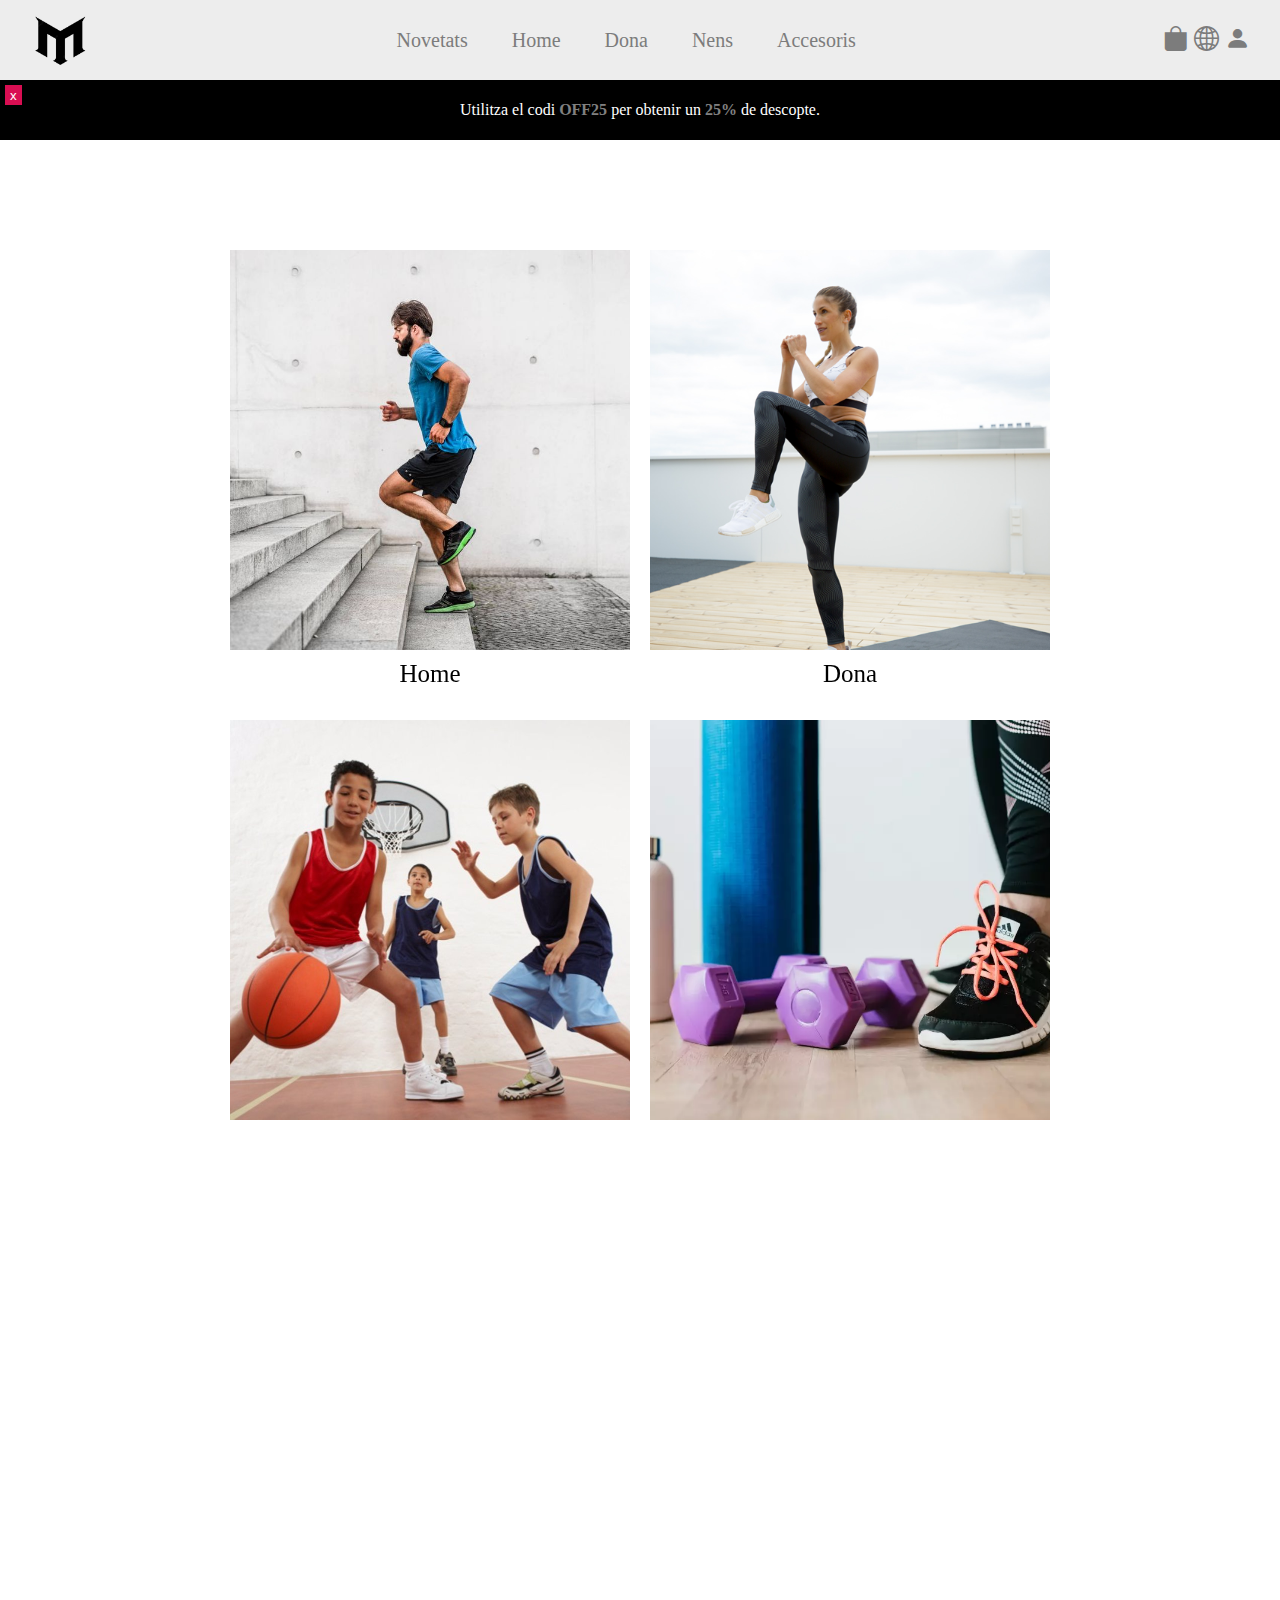
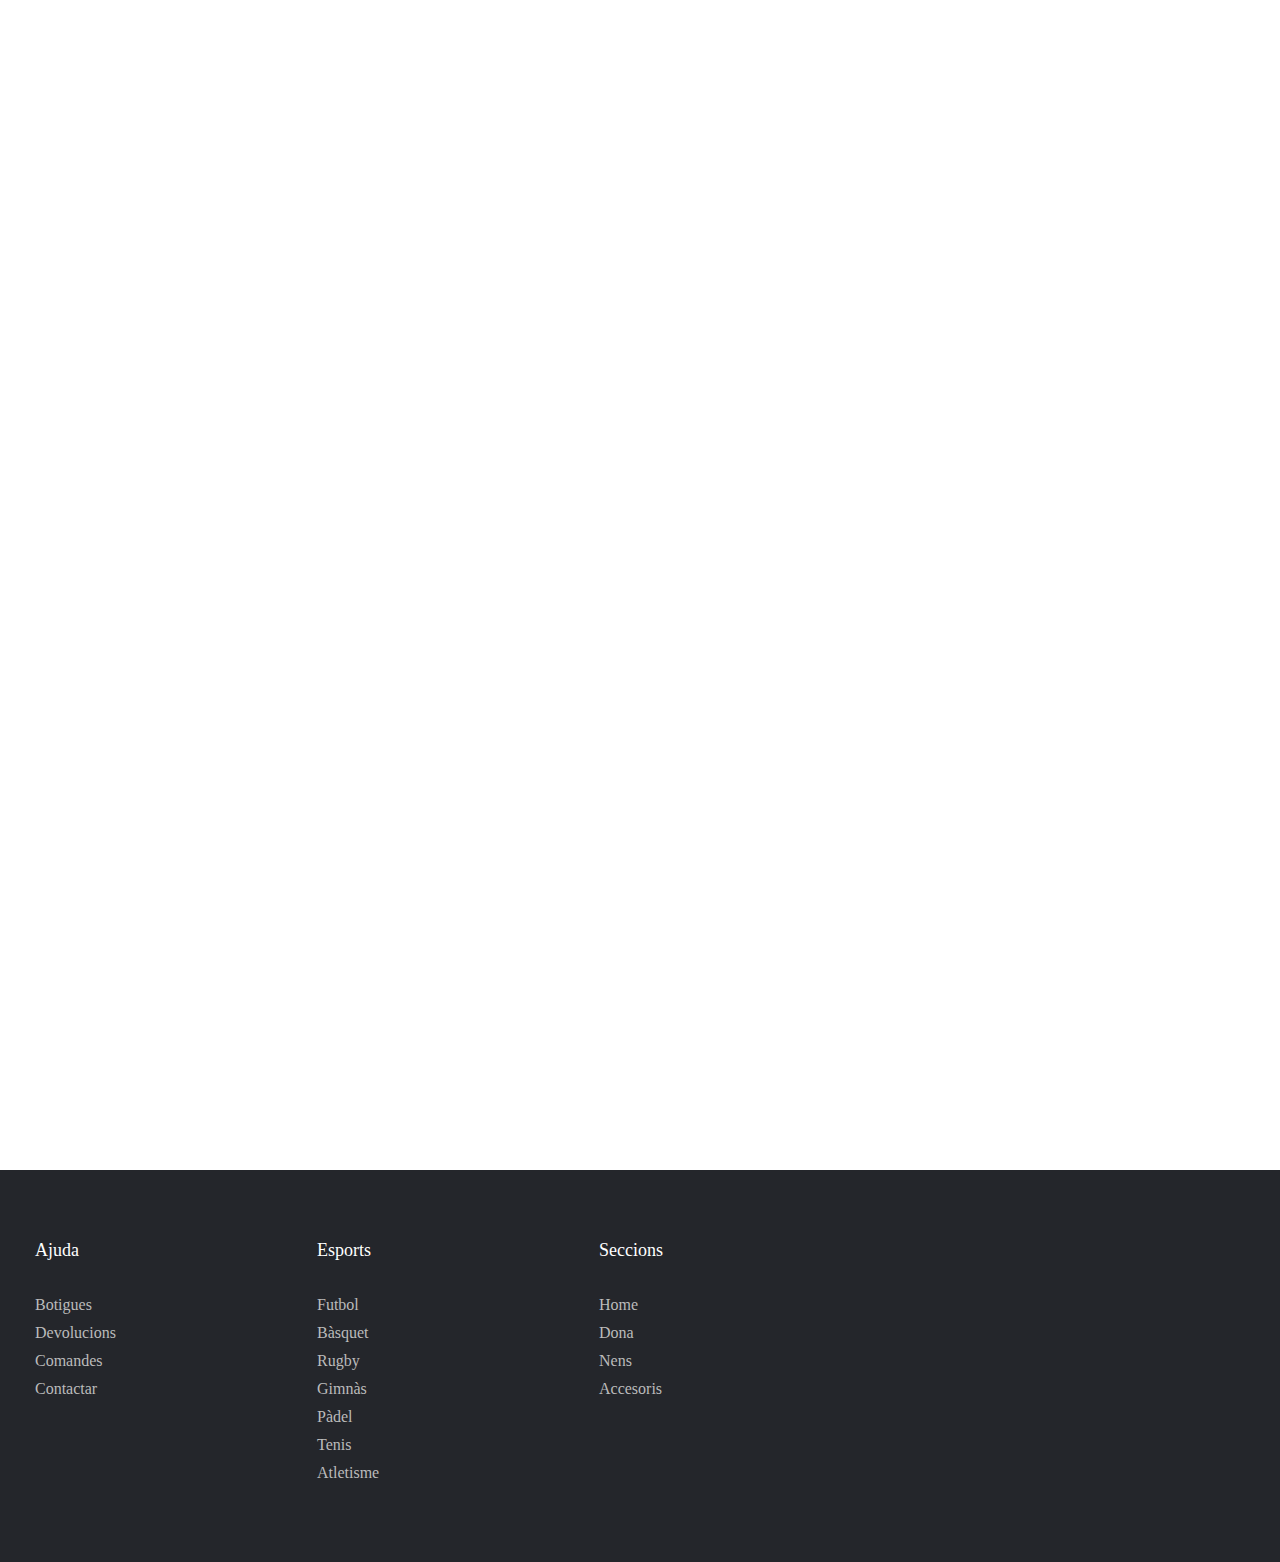
<file: index.html>
<!DOCTYPE html>
<html lang="en">
<head>
    <meta charset="UTF-8">
    <meta http-equiv="X-UA-Compatible" content="IE=edge">
    <meta name="viewport" content="width=device-width, initial-scale=1.0">
    <link rel="stylesheet" href="https://cdn.jsdelivr.net/npm/bootstrap-icons@1.9.1/font/bootstrap-icons.css">
    <link rel="stylesheet" href="styles.css">
    <script src="scrollreveal.js"></script>
    <link rel="shortcut icon" href="./img/logo.png">
    <title>Botiga</title>
</head>

<body>
    
    <section>

        <!---->
        
        <nav>
            <div class="naav">
                <div class="toggle">
                    <i class="bi bi-list"></i>
                </div>
                <div class="naav_container">
                    <a href="index.html"><img src="img/logo.png" height="60px"></a>
                </div>
                <ul class="links">
                    <li class="link"><a href="novetats.html">Novetats</a></li>
                    <li class="link"><a href="home.html">Home</a></li>
                    <li class="link"><a href="dona.html">Dona</a></li>
                    <li class="link"><a href="nens.html">Nens</a></li>
                    <li class="link"><a href="accesoris.html">Accesoris</a></li>
                </ul>
                <div class="user_cart">
                    <a href="carrito.html"><i class="bi bi-bag-fill"></i></a>
                    <a href="#"><i class="bi bi-globe2"></i></a>
                    <a href="compte.html"><i class="bi bi-person-fill"></i></a>
                </div>
            </div>
        </nav>

        <!---->

        <div class="publi">
            <button class="hide">x</button>
            <div class="publi_dins">
                <p>Utilitza el codi <b class="groc">OFF25</b> per obtenir un <b class="groc">25%</b> de descopte.</p>
            </div>
        </div>

        <!---->

        <section class="apartats_01">
            <div class="apartats_75_01">

                <div class="apartats_base">
                    <a href="home.html"><div class="apartats_base_foto">
                        <img src="./img/index/home.png" class="responsiveimagtge_01">
                    </div></a>
                    <div class="apartats_base_text">
                        <h3>Home</h3>
                    </div>
                </div>

                <div class="apartats_base">
                    <a href="dona.html"><div class="apartats_base_foto">
                        <img src="./img/index/dona.png" class="responsiveimagtge_01">
                    </div></a>
                    <div class="apartats_base_text">
                        <h3>Dona</h3>
                    </div>
                </div>

                <div class="apartats_base">
                    <a href="nens.html"><div class="apartats_base_foto">
                        <img src="./img/index/nens.png" class="responsiveimagtge_01">
                    </div></a>
                    <div class="apartats_base_text">
                        <h3>Nens</h3>
                    </div>
                </div>

                <div class="apartats_base">
                    <a href="accesoris.html"><div class="apartats_base_foto">
                        <img src="./img/index/accesoris.png" class="responsiveimagtge_01">
                    </div></a>
                    <div class="apartats_base_text">
                        <h3>Accesoris</h3>
                    </div>
                </div>

            </div>
        </section>

        <!---->

        <section class="apartats_01">
            <a href="novetats.html"><div class="apartat_novetats">
                <img src="./img/index/novetats.png" class="responsiveimagtge_01">
            </div></a>
        </section>
        <div class="centredcentre_75">
            <div class="apartats_base_75_nove">
                <div class="apartats_base_text_nove">
                    <h3>Novetats</h3>
                </div>
            </div>
        </div>
        
        <!---->

        <section class="apartats_01">
            <div class="apartats_75_01">

                <div class="apartats_objectes">
                    <a href="itemshop.html"><div class="apartats_objectes_parti_1">
                        <img src="./img/productes/card_1_dona.png">    
                    </div></a>
                    <a href="itemshop.html"><div class="apartats_objectes_parti_2">
                        <img src="./img/productes/card_1_home.png">                                                     <!--Home-->
                    </div></a>
                    <a href="itemshop.html"><div class="apartats_objectes_parti_3"></div></a>
                    <a href="itemshop.html"><div class="apartats_objectes_parti_4"></div></a>
                </div>

                <div class="apartats_objectes">
                    <a href="itemshop.html"><div class="apartats_objectes_parti_1"></div></a>
                    <a href="itemshop.html"><div class="apartats_objectes_parti_2">
                        <img src="./img/productes/card_8_dona.png"> 
                    </div></a>
                    <a href="itemshop.html"><div class="apartats_objectes_parti_3"></div></a>
                    <a href="itemshop.html"><div class="apartats_objectes_parti_4"></div></a>
                </div>

                <div class="apartats_objectes">
                    <a href="itemshop.html"><div class="apartats_objectes_parti_1"></div></a>
                    <a href="itemshop.html"><div class="apartats_objectes_parti_2">
                        <img src="./img/productes/card_3_dona.png"> 
                    </div></a>
                    <a href="itemshop.html"><div class="apartats_objectes_parti_3"></div></a>
                    <a href="itemshop.html"><div class="apartats_objectes_parti_4">
                        <img src="./img/productes/card_3_home.png">                                                     <!--Home-->
                    </div></a>
                </div>
                
                <div class="apartats_objectes">
                    <a href="itemshop.html"><div class="apartats_objectes_parti_1"></div></a>
                    <a href="itemshop.html"><div class="apartats_objectes_parti_2">
                        <img src="./img/productes/card_4_home.png">                                                     <!--Home-->
                    </div></a>
                    <a href="itemshop.html"><div class="apartats_objectes_parti_3"></div></a>
                    <a href="itemshop.html"><div class="apartats_objectes_parti_4"></div></a>
                </div>

            </div>
        </section>

        <!---->

        <footer>
            <div class="container">
                <div class="particio">      <!--FALTA centrar-ho-->
                    <div class="divisio">
                        <div class="caixafoot">
                            <h4>Ajuda</h4>
                            <ul>
                                <li><a href="error.html">Botigues</a></li>
                                <li><a href="error.html">Devolucions</a></li>
                                <li><a href="error.html">Comandes</a></li>
                                <li><a href="error.html">Contactar</a></li>
                            </ul>
                        </div>
                        <div class="caixafoot">
                            <h4>Esports</h4>
                            <ul>
                                <li><a href="error.html">Futbol</a></li>
                                <li><a href="error.html">Bàsquet</a></li>
                                <li><a href="error.html">Rugby</a></li>
                                <li><a href="error.html">Gimnàs</a></li>
                                <li><a href="error.html">Pàdel</a></li>
                                <li><a href="error.html">Tenis</a></li>
                                <li><a href="error.html">Atletisme</a></li>
                            </ul>
                        </div>
                        <div class="caixafoot">
                            <h4>Seccions</h4>
                            <ul>
                                <li><a href="home.html">Home</a></li>
                                <li><a href="dona.html">Dona</a></li>
                                <li><a href="nens.html">Nens</a></li>
                                <li><a href="accesoris.html">Accesoris</a></li>
                            </ul>
                        </div>
                    </div>
                </div>
            </div>
       </footer>

    </section>

    <script src="main.js"></script>                              <!-- Java -->
    <script src="sreveal.js"></script>                          <!-- Scroll -->

</body>

</html>
</file>
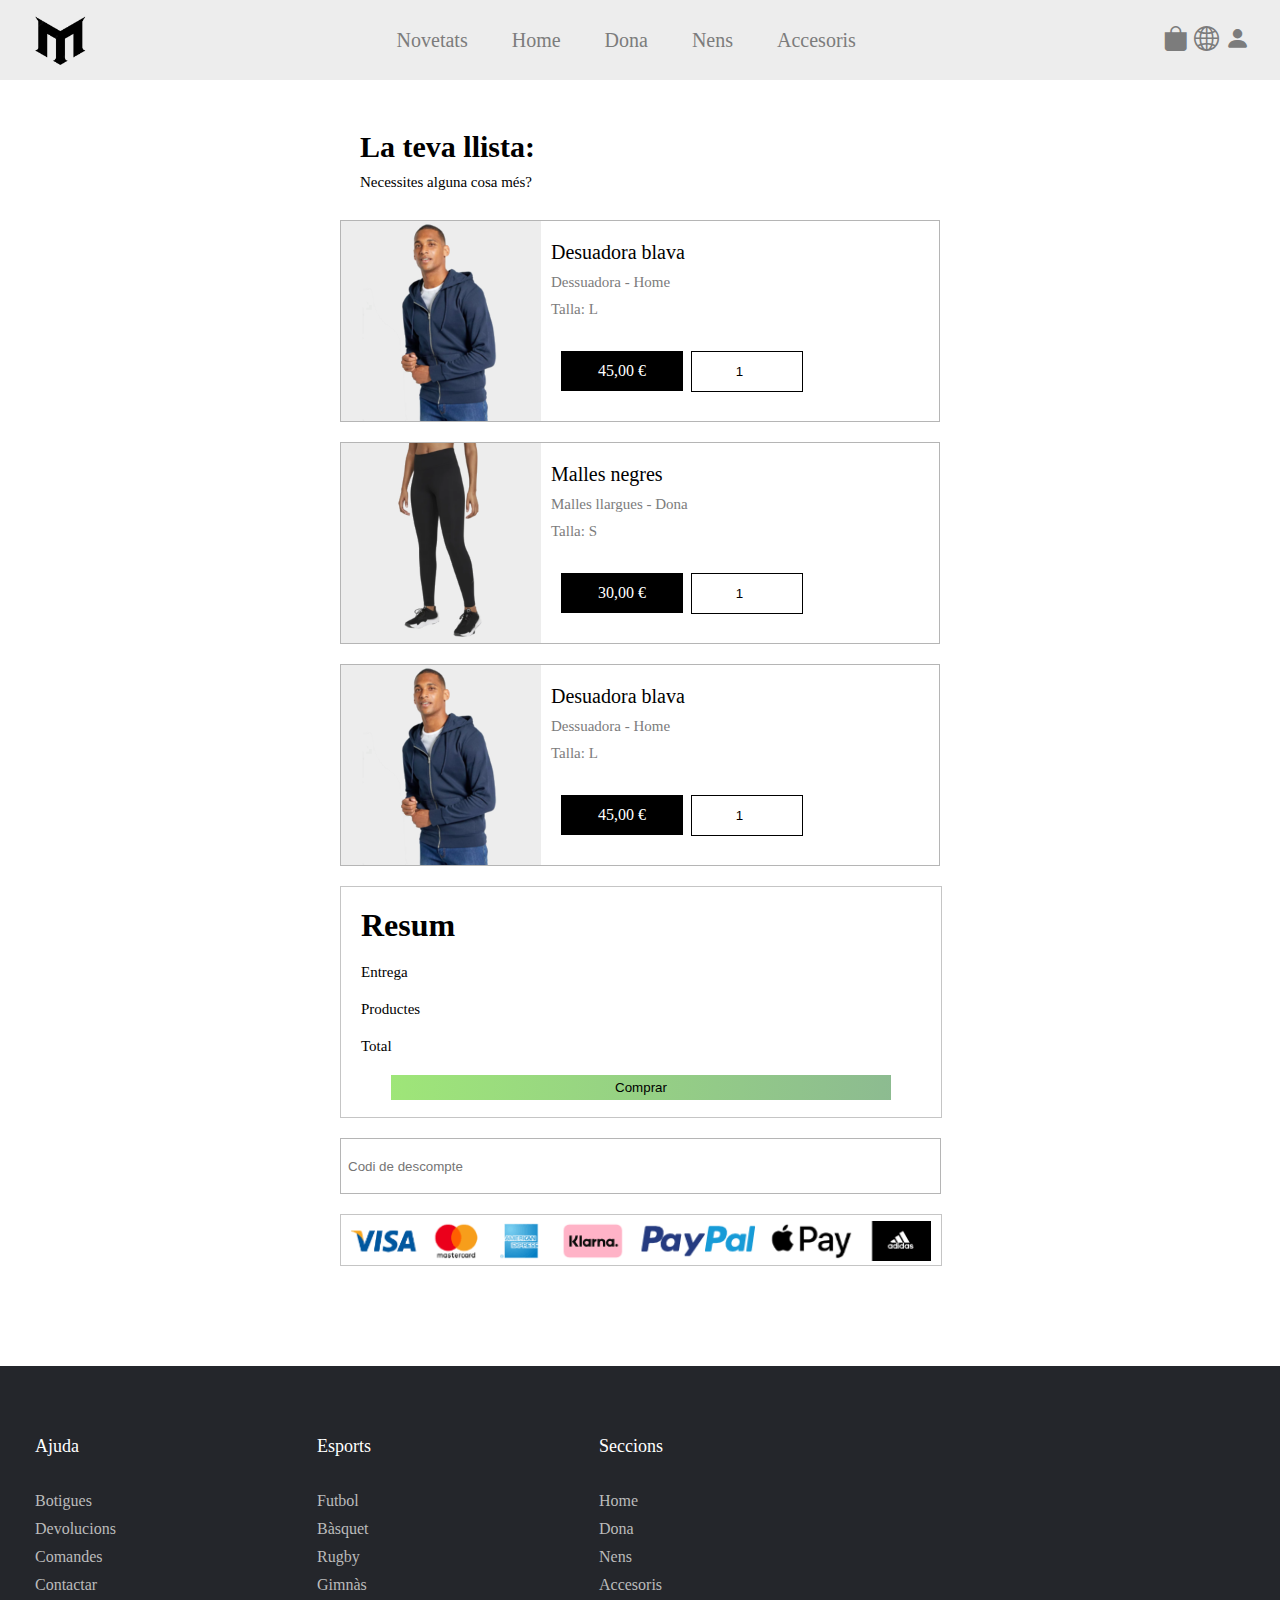
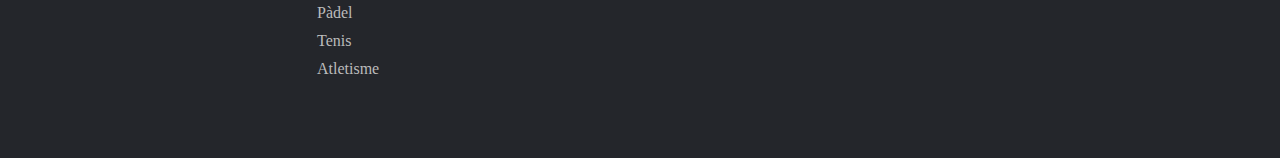
<file: carrito.html>
<!DOCTYPE html>
<html lang="en">
<head>
    <meta charset="UTF-8">
    <meta http-equiv="X-UA-Compatible" content="IE=edge">
    <meta name="viewport" content="width=device-width, initial-scale=1.0">
    <link rel="stylesheet" href="https://cdn.jsdelivr.net/npm/bootstrap-icons@1.9.1/font/bootstrap-icons.css">
    <link rel="stylesheet" href="styles.css">
    <link rel="shortcut icon" href="./img/logo.png">
    <title>Botiga</title>
</head>


<body>

    <nav>
        <div class="naav">
            <div class="toggle">
                <i class="bi bi-list"></i>
            </div>
            <div class="naav_container">
                <a href="index.html"><img src="img/logo.png" height="60px"></a>
            </div>
            <ul class="links">
                <li class="link"><a href="novetats.html">Novetats</a></li>
                <li class="link"><a href="home.html">Home</a></li>
                <li class="link"><a href="dona.html">Dona</a></li>
                <li class="link"><a href="nens.html">Nens</a></li>
                <li class="link"><a href="accesoris.html">Accesoris</a></li>
            </ul>
            <div class="user_cart">
                <a href="carrito.html"><i class="bi bi-bag-fill"></i></a>
                <a href="#"><i class="bi bi-globe2"></i></a>
                <a href="compte.html"><i class="bi bi-person-fill"></i></a>
            </div>
        </div>
    </nav>
    


    <section class="elements">
        <div class="elements_dins">

            <div class="partiel1">
                <div class="infocarrito">
                    <h1>La teva llista:</h1>
                    <p>Necessites alguna cosa més?</p>
                </div>
                <div class="productescar">
                    <div class="productecarrito_cuadre">
                        <div class="productecarrito_200x200">
                            <img src="img/productes/card_2_home.png" class="productecarrito_img">
                        </div>
                        <div class="productecarrito_350x200">
                            <h5>Desuadora blava</h5>
                            <p>Dessuadora - Home</p>
                            <p>Talla: L</p>
                            <div class="productecarrito_preuarticle">45,00 €</div>
                            <input type="number" class="productecarrito_quantitat" min="1" value="1">               <!--min=0 / value=1 (Limita a 1)-->
                        </div>
                    </div>

                    <div class="productecarrito_cuadre">
                        <div class="productecarrito_200x200">
                            <img src="img/productes/card_5_dona.png" class="productecarrito_img">
                        </div>
                        <div class="productecarrito_350x200">
                            <h5>Malles negres</h5>
                            <p>Malles llargues - Dona</p>
                            <p>Talla: S</p>
                            <div class="productecarrito_preuarticle">30,00 €</div>
                            <input type="number" class="productecarrito_quantitat" min="1" value="1">
                        </div>
                    </div>

                    <div class="productecarrito_cuadre">
                        <div class="productecarrito_200x200">
                            <img src="./img/productes/card_2_home.png" class="productecarrito_img">
                        </div>
                        <div class="productecarrito_350x200">
                            <h5>Desuadora blava</h5>
                            <p>Dessuadora - Home</p>
                            <p>Talla: L</p>
                            <div class="productecarrito_preuarticle">45,00 €</div>
                            <input type="number" class="productecarrito_quantitat" min="1" value="1">
                        </div>
                    </div>
                </div>
            </div>

            <div class="partiel2">
                <div class="partiel2_cuadre">
                    <h1>Resum</h1>
                    <h3>Entrega</h3>
                    <h3>Productes</h3>
                    <h3>Total</h3>
                    <div class="descompte_base">
                        <button>Comprar</button>
                    </div>
                </div>
                <input type="text" placeholder="Codi de descompte" class="codigdescompte">
                <div class="partiel2_cuadre2">
                    <img src="./img/formespagaments.png" width="380px" class="formespagamentss">
                </div>
            </div>

        </div>
    </section>

    <!---->

    <footer>
        <div class="container">
            <div class="particio">
                <div class="divisio">
                    <div class="caixafoot">
                        <h4>Ajuda</h4>
                        <ul>
                            <li><a href="error.html">Botigues</a></li>
                            <li><a href="error.html">Devolucions</a></li>
                            <li><a href="error.html">Comandes</a></li>
                            <li><a href="error.html">Contactar</a></li>
                        </ul>
                    </div>
                    <div class="caixafoot">
                        <h4>Esports</h4>
                        <ul>
                            <li><a href="error.html">Futbol</a></li>
                            <li><a href="error.html">Bàsquet</a></li>
                            <li><a href="error.html">Rugby</a></li>
                            <li><a href="error.html">Gimnàs</a></li>
                            <li><a href="error.html">Pàdel</a></li>
                            <li><a href="error.html">Tenis</a></li>
                            <li><a href="error.html">Atletisme</a></li>
                        </ul>
                    </div>
                    <div class="caixafoot">
                        <h4>Seccions</h4>
                        <ul>
                            <li><a href="home.html">Home</a></li>
                            <li><a href="dona.html">Dona</a></li>
                            <li><a href="nens.html">Nens</a></li>
                            <li><a href="accesoris.html">Accesoris</a></li>
                        </ul>
                    </div>
                </div>
            </div>
        </div>
   </footer>

</body>

</html>
</file>
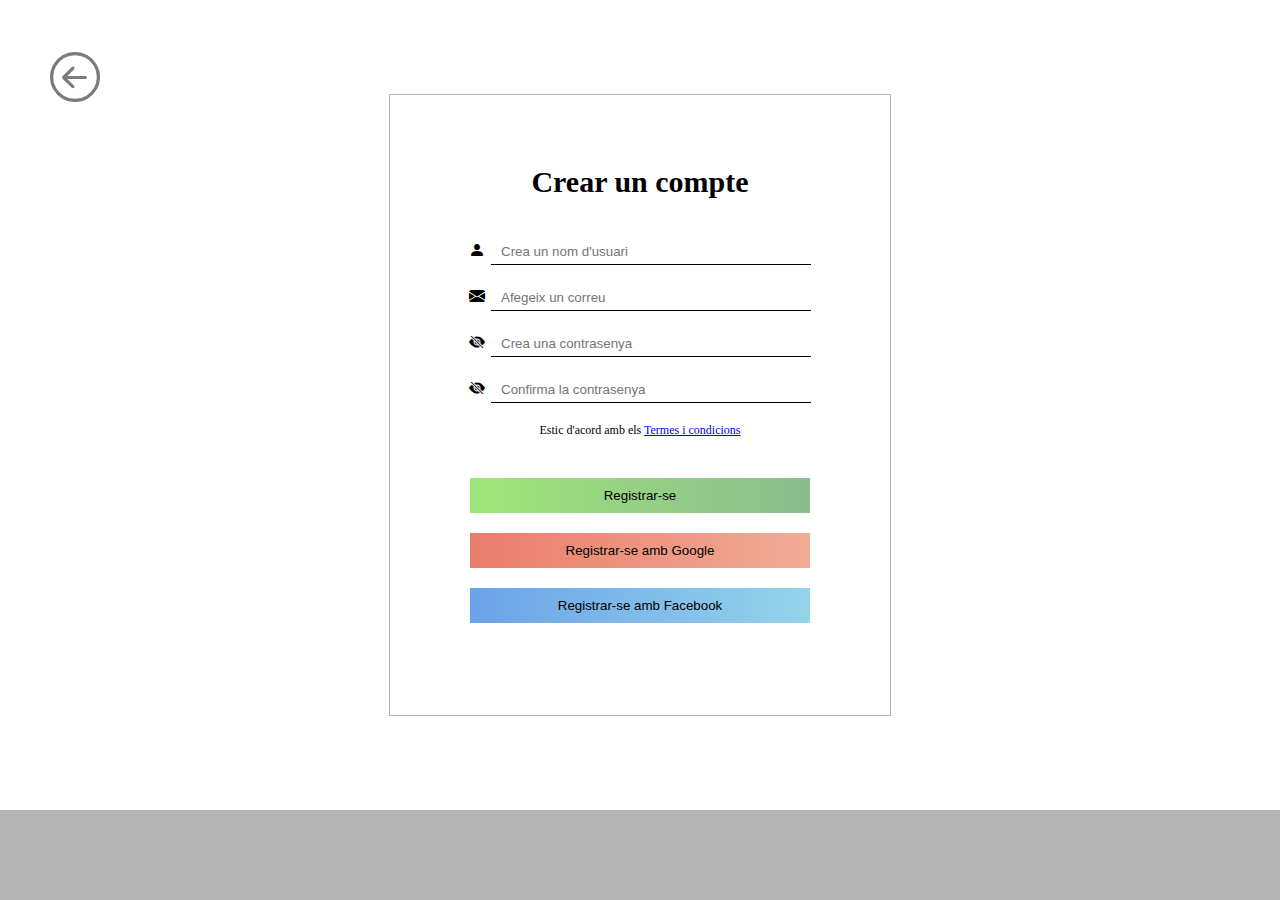
<file: compte.html>
<!DOCTYPE html>
<html lang="en">

<head>
    <meta charset="UTF-8">
    <meta http-equiv="X-UA-Compatible" content="IE=edge">
    <meta name="viewport" content="width=device-width, initial-scale=1.0">
    <link rel="stylesheet" href="https://cdn.jsdelivr.net/npm/bootstrap-icons@1.9.1/font/bootstrap-icons.css">
    <link rel="stylesheet" href="styles.css">
    <link rel="shortcut icon" href="./img/logo.png">
    <title>Botiga</title>
</head>


<body>
    <a href="index.html"><i class="bi bi-arrow-left-circle"></i></a>
    <div class="compte_body">
        <div class="compte_capsula">
            <form class="compte_emplenar">
                <h1>Crear un compte</h1>
                <div><i class="bi bi-person-fill"></i><input type="text" class="emplenar" placeholder="Crea un nom d'usuari" required/></div>
                <div><i class="bi bi-envelope-fill"></i></i><input type="email" class="emplenar" placeholder="Afegeix un correu" required/></div>
                <div><i class="bi bi-eye-slash-fill"></i><input type="password" class="emplenar" placeholder="Crea una contrasenya" required/></div>
                <div><i class="bi bi-eye-slash-fill"></i><input type="password" class="emplenar" placeholder="Confirma la contrasenya" required/></div>
                <p>Estic d'acord amb els <a href="#">Termes i condicions</a></p>
                <input type="submit" class="registrarse" value="Registrar-se"/>
                <input type="button" class="registrarse_google" value="Registrar-se amb Google"/>
                <input type="button" class="registrarse_facebook" value="Registrar-se amb Facebook"/>
            </form>
        </div>
    </div>
    <div class="footer_compte"></div>
</body>

</html>
</file>
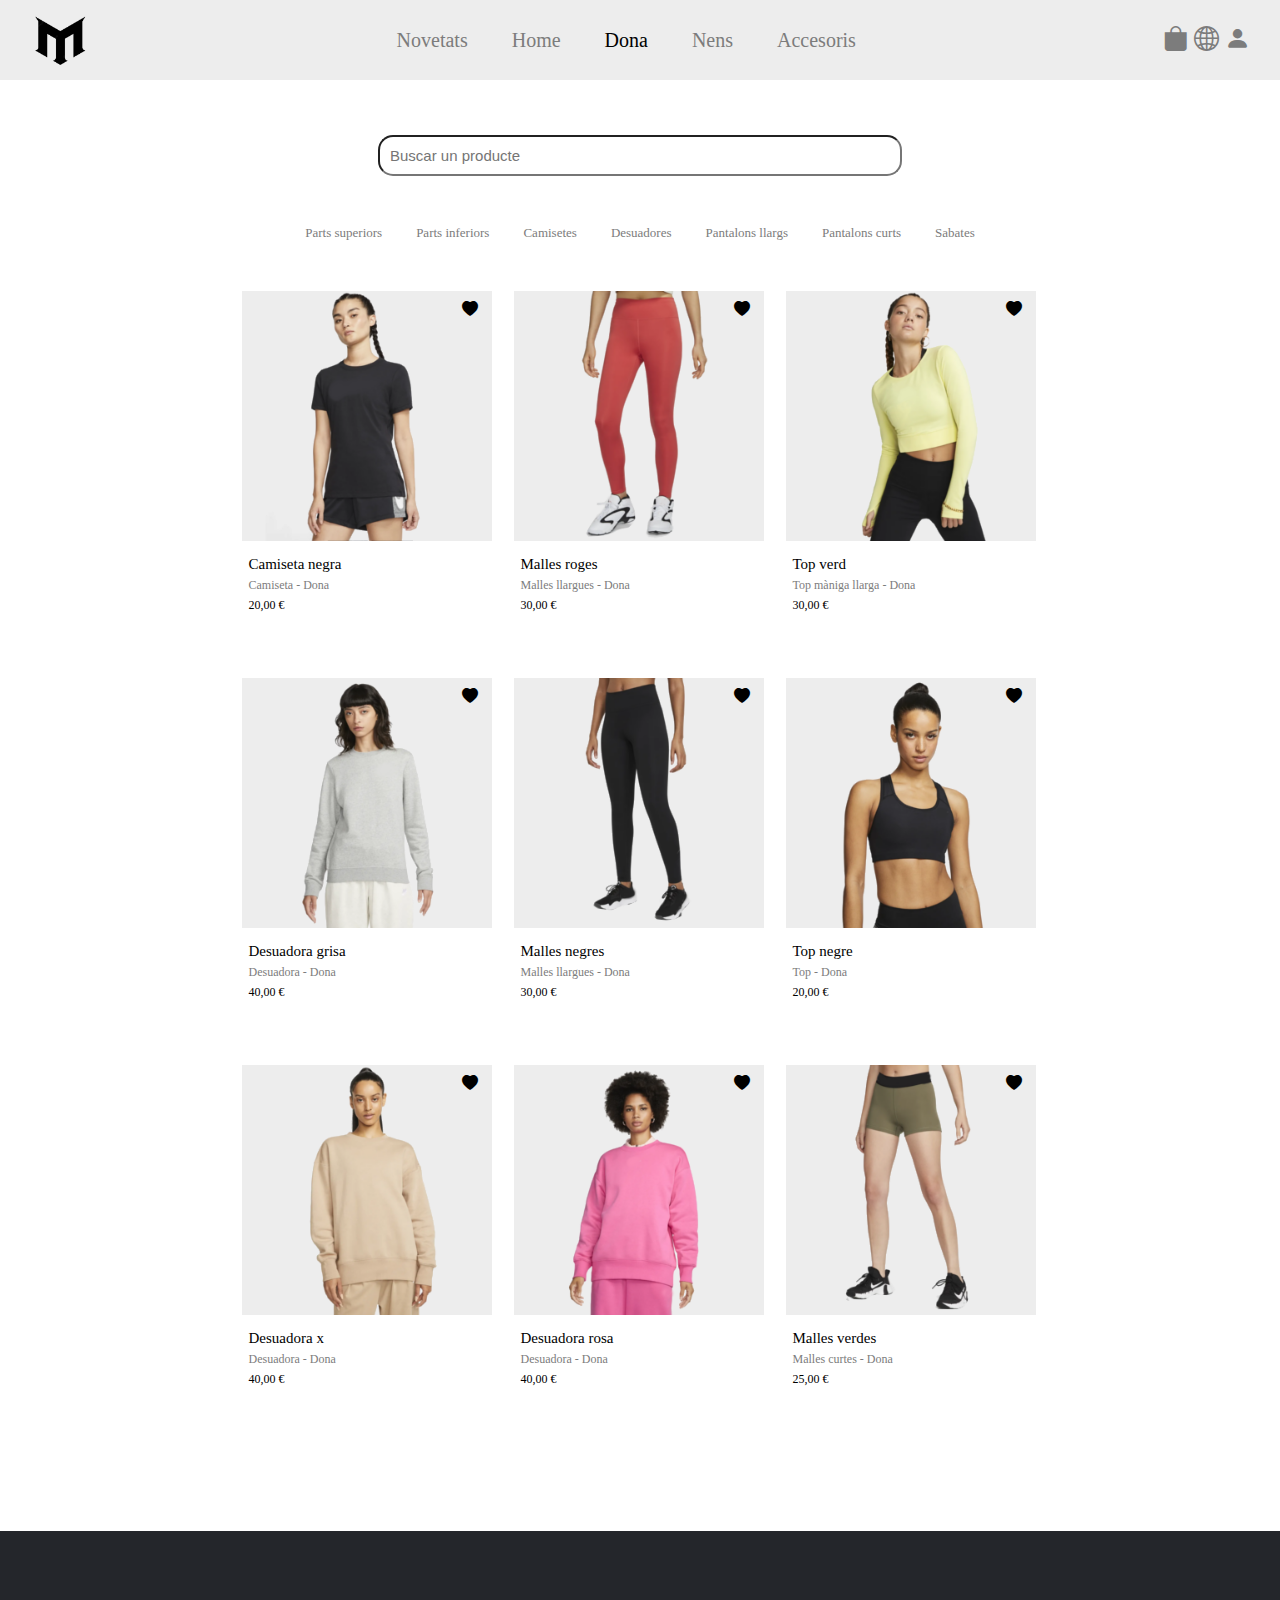
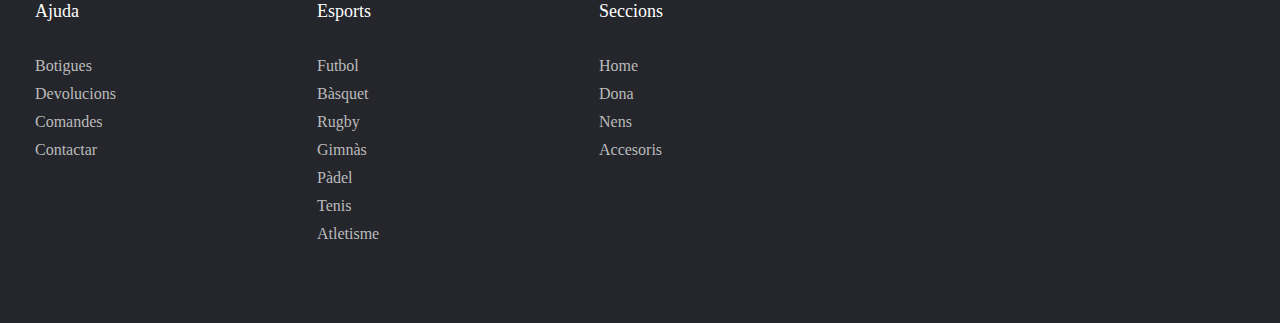
<file: dona.html>
<!DOCTYPE html>
<html lang="en">
<head>
    <meta charset="UTF-8">
    <meta http-equiv="X-UA-Compatible" content="IE=edge">
    <meta name="viewport" content="width=device-width, initial-scale=1.0">
    <link rel="stylesheet" href="https://cdn.jsdelivr.net/npm/bootstrap-icons@1.9.1/font/bootstrap-icons.css">
    <link rel="stylesheet" href="styles.css">
    <link rel="shortcut icon" href="./img/logo.png">
    <title>Botiga</title>
</head>


<body>
    <section>

          <nav>
              <div class="naav">
                 <div class="toggle">
                     <i class="bi bi-list"></i>
                </div>
                 <div class="naav_container">
                     <a href="index.html"><img src="img/logo.png" height="60px"></a>
                 </div>
                 <ul class="links">
                     <li class="link"><a href="novetats.html">Novetats</a></li>
                     <li class="link"><a href="home.html">Home</a></li>
                     <li class="link"><a class="nav_active" href="dona.html">Dona</a></li>
                     <li class="link"><a href="nens.html">Nens</a></li>
                     <li class="link"><a href="accesoris.html">Accesoris</a></li>
                 </ul>
                  <div class="user_cart">
                    <a href="carrito.html"><i class="bi bi-bag-fill"></i></a>
                     <a href="#"><i class="bi bi-globe2"></i></a>
                     <a href="compte.html"><i class="bi bi-person-fill"></i></a>
                </div>
            </div>
        </nav>

        <!---->

        <section class="botiga_informacio">
            <input type="text" class="buscador_botiga" placeholder="Buscar un producte"/>
        </section>

        <!---->

        <section class="bdajust">
            <section class="botiga_xyz">

                <section class="botiga_buscador">
                    <ul class="linkcs">
                        <li class="linkc"><a href="#">Parts superiors</a></li>
                        <li class="linkc"><a href="#">Parts inferiors</a></li>
                        <li class="linkc"><a href="#">Camisetes</a></li>
                        <li class="linkc"><a href="#">Desuadores</a></li>
                        <li class="linkc"><a href="#">Pantalons llargs</a></li>
                        <li class="linkc"><a href="#">Pantalons curts</a></li>
                        <li class="linkc"><a href="#">Sabates</a></li>
                    </ul>
                </section>

                <section class="botiga_objc">
                    <div class="cards_botiga2">

                        <div class="card_tenda2">
                            <div class="Heading">
                                <i class="bi bi-heart-fill"></i>
                            </div>
                            <div class="card2_gris300x300"><a href="itemshop.html" class="text_shop_notlink">
                                <img src="./img/productes/card_1_dona.png" class="card2_tenda_shop">
                            </div>
                            <div class="card2_text300x100">
                                <h5>Camiseta negra</h5>
                                <p class="card2_classificacio">Camiseta - Dona</p1>
                                <p class="card2_preu">20,00 €</p2>
                            </div>
                        </div></a>

                        <div class="card_tenda2">
                            <div class="Heading">
                                <i class="bi bi-heart-fill"></i>
                            </div>
                            <div class="card2_gris300x300"><a href="itemshop.html" class="text_shop_notlink">
                                <img src="./img/productes/card_2_dona.png" class="card2_tenda_shop">
                            </div>
                            <div class="card2_text300x100">
                                <h5>Malles roges</h5>
                                <p class="card2_classificacio">Malles llargues - Dona</p1>
                                <p class="card2_preu">30,00 €</p2>
                            </div>
                        </div></a>

                        <div class="card_tenda2">
                            <div class="Heading">
                                <i class="bi bi-heart-fill"></i>
                            </div>
                            <div class="card2_gris300x300"><a href="itemshop.html" class="text_shop_notlink">
                                <img src="./img/productes/card_3_dona.png" class="card2_tenda_shop">
                            </div>
                            <div class="card2_text300x100">
                                <h5>Top verd</h5>
                                <p class="card2_classificacio">Top màniga llarga - Dona</p1>
                                <p class="card2_preu">30,00 €</p2>
                            </div>
                        </div></a>

                        <div class="card_tenda2">
                            <div class="Heading">
                                <i class="bi bi-heart-fill"></i>
                            </div>
                            <div class="card2_gris300x300"><a href="itemshop.html" class="text_shop_notlink">
                                <img src="./img/productes/card_4_dona.png" class="card2_tenda_shop">
                            </div>
                            <div class="card2_text300x100">
                                <h5>Desuadora grisa</h5>
                                <p class="card2_classificacio">Desuadora - Dona</p1>
                                <p class="card2_preu">40,00 €</p2>
                            </div>
                        </div></a>

                        <div class="card_tenda2">
                            <div class="Heading">
                                <i class="bi bi-heart-fill"></i>
                            </div>
                            <div class="card2_gris300x300"><a href="itemshop.html" class="text_shop_notlink">
                                <img src="./img/productes/card_5_dona.png" class="card2_tenda_shop">
                            </div>
                            <div class="card2_text300x100">
                                <h5>Malles negres</h5>
                                <p class="card2_classificacio">Malles llargues - Dona</p1>
                                <p class="card2_preu">30,00 €</p2>
                            </div>
                        </div></a>

                        <div class="card_tenda2">
                            <div class="heading">
                                <i class="bi bi-heart-fill"></i>
                            </div>
                            <div class="card2_gris300x300"><a href="itemshop.html" class="text_shop_notlink">
                                <img src="./img/productes/card_6_dona.png" class="card2_tenda_shop">
                            </div>
                            <div class="card2_text300x100">
                                <h5>Top negre</h5>
                                <p class="card2_classificacio">Top - Dona</p1>
                                <p class="card2_preu">20,00 €</p2>
                            </div>
                        </div></a>

                        <div class="card_tenda2">
                            <div class="heading">
                                <i class="bi bi-heart-fill"></i>
                            </div>
                            <div class="card2_gris300x300"><a href="itemshop.html" class="text_shop_notlink">
                                <img src="./img/productes/card_7_dona.png" class="card2_tenda_shop">
                            </div>
                            <div class="card2_text300x100">
                                <h5>Desuadora x</h5>
                                <p class="card2_classificacio">Desuadora - Dona</p1>
                                <p class="card2_preu">40,00 €</p2>
                            </div>
                        </div></a>

                        <div class="card_tenda2">
                            <div class="heading">
                                <i class="bi bi-heart-fill"></i>
                            </div>
                            <div class="card2_gris300x300"><a href="itemshop.html" class="text_shop_notlink">
                                <img src="./img/productes/card_8_dona.png" class="card2_tenda_shop">
                            </div>
                            <div class="card2_text300x100">
                                <h5>Desuadora rosa</h5>
                                <p class="card2_classificacio">Desuadora - Dona</p1>
                                <p class="card2_preu">40,00 €</p2>
                            </div>
                        </div></a>

                        <div class="card_tenda2">
                            <div class="heading">
                                <i class="bi bi-heart-fill"></i>
                            </div>
                            <div class="card2_gris300x300"><a href="itemshop.html" class="text_shop_notlink">
                                <img src="./img/productes/card_9_dona.png" class="card2_tenda_shop">
                            </div>
                            <div class="card2_text300x100">
                                <h5>Malles verdes</h5>
                                <p class="card2_classificacio">Malles curtes - Dona</p1>
                                <p class="card2_preu">25,00 €</p2>
                            </div>
                        </div></a>

                    </div>
                </section>

            </section>
        </section>
        <!---->

        <footer>
            <div class="container">
                <div class="particio">
                    <div class="divisio">
                        <div class="caixafoot">
                            <h4>Ajuda</h4>
                            <ul>
                                <li><a href="error.html">Botigues</a></li>
                                <li><a href="error.html">Devolucions</a></li>
                                <li><a href="error.html">Comandes</a></li>
                                <li><a href="error.html">Contactar</a></li>
                            </ul>
                        </div>
                        <div class="caixafoot">
                            <h4>Esports</h4>
                            <ul>
                                <li><a href="error.html">Futbol</a></li>
                                <li><a href="error.html">Bàsquet</a></li>
                                <li><a href="error.html">Rugby</a></li>
                                <li><a href="error.html">Gimnàs</a></li>
                                <li><a href="error.html">Pàdel</a></li>
                                <li><a href="error.html">Tenis</a></li>
                                <li><a href="error.html">Atletisme</a></li>
                            </ul>
                        </div>
                        <div class="caixafoot">
                            <h4>Seccions</h4>
                            <ul>
                                <li><a href="home.html">Home</a></li>
                                <li><a href="dona.html">Dona</a></li>
                                <li><a href="nens.html">Nens</a></li>
                                <li><a href="accesoris.html">Accesoris</a></li>
                            </ul>
                        </div>
                    </div>
                </div>
            </div>
       </footer>


    </section>
    
    <script src="main.js"></script>

</body>

</html>
</file>
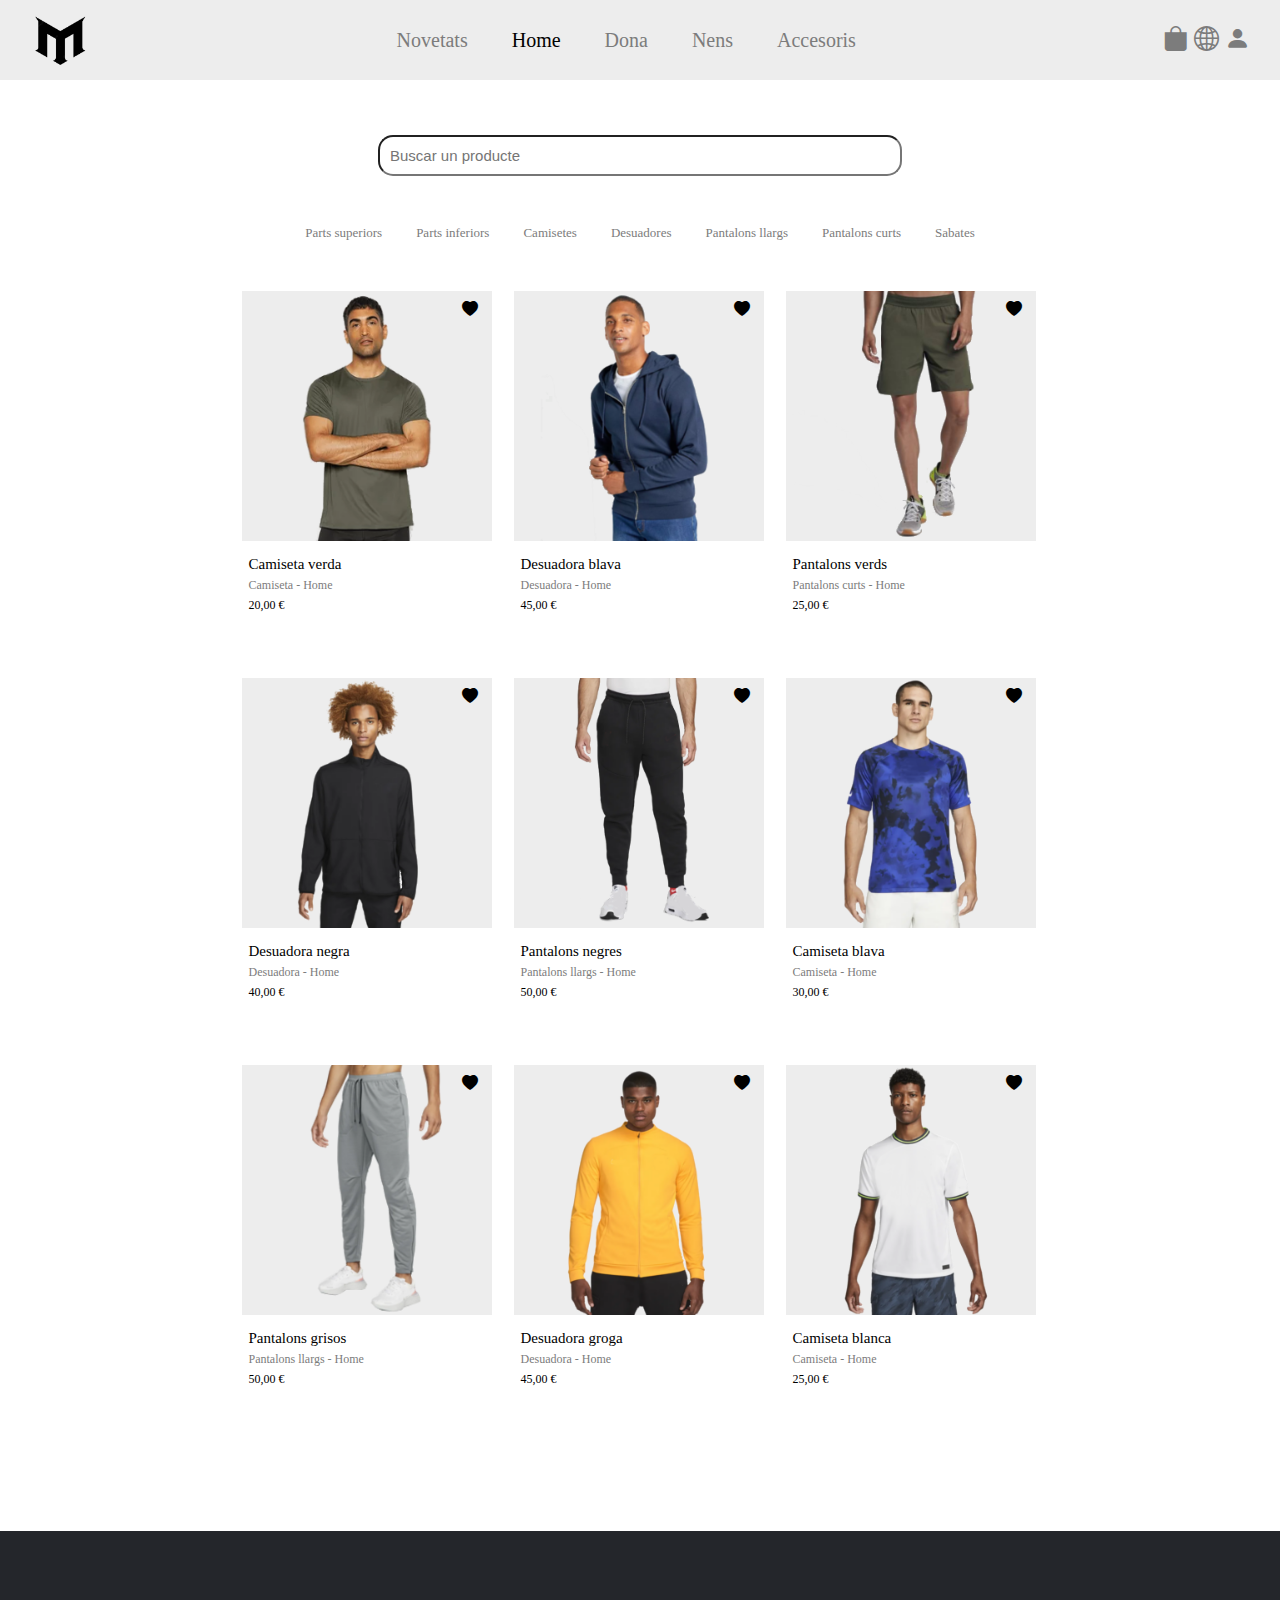
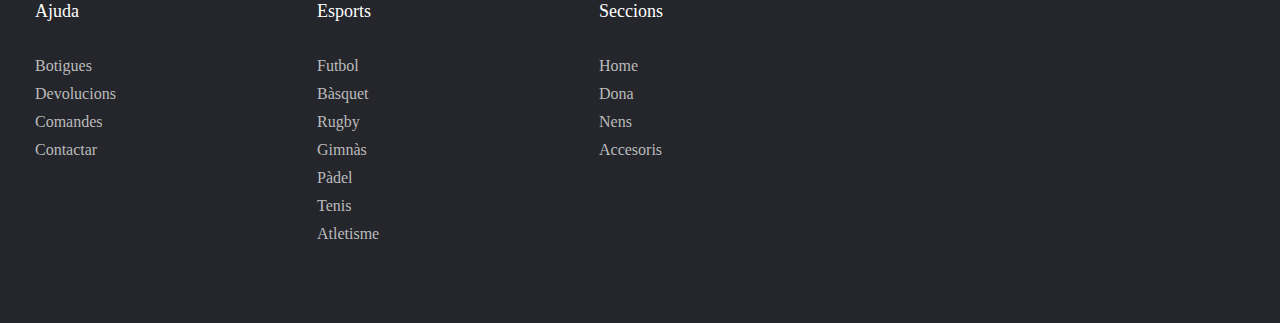
<file: home.html>
<!DOCTYPE html>
<html lang="en">
<head>
    <meta charset="UTF-8">
    <meta http-equiv="X-UA-Compatible" content="IE=edge">
    <meta name="viewport" content="width=device-width, initial-scale=1.0">
    <link rel="stylesheet" href="https://cdn.jsdelivr.net/npm/bootstrap-icons@1.9.1/font/bootstrap-icons.css">
    <link rel="stylesheet" href="styles.css">
    <link rel="shortcut icon" href="./img/logo.png">
    <title>Botiga</title>
</head>


<body>
    <section>

          <nav>
              <div class="naav">
                 <div class="toggle">
                     <i class="bi bi-list"></i>
                </div>
                 <div class="naav_container">
                     <a href="index.html"><img src="img/logo.png" height="60px"></a>
                 </div>
                 <ul class="links">
                     <li class="link"><a href="novetats.html">Novetats</a></li>
                     <li class="link"><a class="nav_active" href="home.html">Home</a></li>
                     <li class="link"><a href="dona.html">Dona</a></li>
                     <li class="link"><a href="nens.html">Nens</a></li>
                     <li class="link"><a href="accesoris.html">Accesoris</a></li>
                 </ul>
                  <div class="user_cart">
                    <a href="carrito.html"><i class="bi bi-bag-fill"></i></a>
                     <a href="#"><i class="bi bi-globe2"></i></a>
                     <a href="compte.html"><i class="bi bi-person-fill"></i></a>
                </div>
            </div>
        </nav>

        <!---->

        <section class="botiga_informacio">
            <input type="text" class="buscador_botiga" placeholder="Buscar un producte"/>
        </section>

        <!---->

        <section class="bdajust">
            <section class="botiga_xyz">

                <section class="botiga_buscador">
                    <ul class="linkcs">
                        <li class="linkc"><a href="#">Parts superiors</a></li>
                        <li class="linkc"><a href="#">Parts inferiors</a></li>
                        <li class="linkc"><a href="#">Camisetes</a></li>
                        <li class="linkc"><a href="#">Desuadores</a></li>
                        <li class="linkc"><a href="#">Pantalons llargs</a></li>
                        <li class="linkc"><a href="#">Pantalons curts</a></li>
                        <li class="linkc"><a href="#">Sabates</a></li>
                    </ul>
                </section>

                <section class="botiga_objc">
                    <div class="cards_botiga2">

                        <div class="card_tenda2">
                            <div class="Heading">
                                <i class="bi bi-heart-fill"></i>
                            </div>
                            <div class="card2_gris300x300"><a href="itemshop.html" class="text_shop_notlink">
                                <img src="./img/productes/card_1_home.png" class="card2_tenda_shop">
                            </div>
                            <div class="card2_text300x100">
                                <h5>Camiseta verda</h5>
                                <p class="card2_classificacio">Camiseta - Home</p1>
                                <p class="card2_preu">20,00 €</p2>
                            </div>
                        </div></a>

                        <div class="card_tenda2">
                            <div class="Heading">
                                <i class="bi bi-heart-fill"></i>
                            </div>
                            <div class="card2_gris300x300"><a href="itemshop.html" class="text_shop_notlink">
                                <img src="./img/productes/card_2_home.png" class="card2_tenda_shop">
                            </div>
                            <div class="card2_text300x100">
                                <h5>Desuadora blava</h5>
                                <p class="card2_classificacio">Desuadora - Home</p1>
                                <p class="card2_preu">45,00 €</p2>
                            </div>
                        </div></a>

                        <div class="card_tenda2">
                            <div class="Heading">
                                <i class="bi bi-heart-fill"></i>
                            </div>
                            <div class="card2_gris300x300"><a href="itemshop.html" class="text_shop_notlink">
                                <img src="./img/productes/card_3_home.png" class="card2_tenda_shop">
                            </div>
                            <div class="card2_text300x100">
                                <h5>Pantalons verds</h5>
                                <p class="card2_classificacio">Pantalons curts - Home</p1>
                                <p class="card2_preu">25,00 €</p2>
                            </div>
                        </div></a>

                        <div class="card_tenda2">
                            <div class="Heading">
                                <i class="bi bi-heart-fill"></i>
                            </div>
                            <div class="card2_gris300x300"><a href="itemshop.html" class="text_shop_notlink">
                                <img src="./img/productes/card_4_home.png" class="card2_tenda_shop">
                            </div>
                            <div class="card2_text300x100">
                                <h5>Desuadora negra</h5>
                                <p class="card2_classificacio">Desuadora - Home</p1>
                                <p class="card2_preu">40,00 €</p2>
                            </div>
                        </div></a>

                        <div class="card_tenda2">
                            <div class="Heading">
                                <i class="bi bi-heart-fill"></i>
                            </div>
                            <div class="card2_gris300x300"><a href="itemshop.html" class="text_shop_notlink">
                                <img src="./img/productes/card_5_home.png" class="card2_tenda_shop">
                            </div>
                            <div class="card2_text300x100">
                                <h5>Pantalons negres</h5>
                                <p class="card2_classificacio">Pantalons llargs - Home</p1>
                                <p class="card2_preu">50,00 €</p2>
                            </div>
                        </div></a>

                        <div class="card_tenda2">
                            <div class="heading">
                                <i class="bi bi-heart-fill"></i>
                            </div>
                            <div class="card2_gris300x300"><a href="itemshop.html" class="text_shop_notlink">
                                <img src="./img/productes/card_6_home.png" class="card2_tenda_shop">
                            </div>
                            <div class="card2_text300x100">
                                <h5>Camiseta blava</h5>
                                <p class="card2_classificacio">Camiseta - Home</p1>
                                <p class="card2_preu">30,00 €</p2>
                            </div>
                        </div></a>

                        <div class="card_tenda2">
                            <div class="heading">
                                <i class="bi bi-heart-fill"></i>
                            </div>
                            <div class="card2_gris300x300"><a href="itemshop.html" class="text_shop_notlink">
                                <img src="./img/productes/card_7_home.png" class="card2_tenda_shop">
                            </div>
                            <div class="card2_text300x100">
                                <h5>Pantalons grisos</h5>
                                <p class="card2_classificacio">Pantalons llargs - Home</p1>
                                <p class="card2_preu">50,00 €</p2>
                            </div>
                        </div></a>

                        <div class="card_tenda2">
                            <div class="heading">
                                <i class="bi bi-heart-fill"></i>
                            </div>
                            <div class="card2_gris300x300"><a href="itemshop.html" class="text_shop_notlink">
                                <img src="./img/productes/card_8_home.png" class="card2_tenda_shop">
                            </div>
                            <div class="card2_text300x100">
                                <h5>Desuadora groga</h5>
                                <p class="card2_classificacio">Desuadora - Home</p1>
                                <p class="card2_preu">45,00 €</p2>
                            </div>
                        </div></a>

                        <div class="card_tenda2">
                            <div class="heading">
                                <i class="bi bi-heart-fill"></i>
                            </div>
                            <div class="card2_gris300x300"><a href="itemshop.html" class="text_shop_notlink">
                                <img src="./img/productes/card_9_home.png" class="card2_tenda_shop">
                            </div>
                            <div class="card2_text300x100">
                                <h5>Camiseta blanca</h5>
                                <p class="card2_classificacio">Camiseta - Home</p1>
                                <p class="card2_preu">25,00 €</p2>
                            </div>
                        </div></a>

                    </div>
                </section>

            </section>
        </section>
        <!---->

        <footer>
            <div class="container">
                <div class="particio">
                    <div class="divisio">
                        <div class="caixafoot">
                            <h4>Ajuda</h4>
                            <ul>
                                <li><a href="error.html">Botigues</a></li>
                                <li><a href="error.html">Devolucions</a></li>
                                <li><a href="error.html">Comandes</a></li>
                                <li><a href="error.html">Contactar</a></li>
                            </ul>
                        </div>
                        <div class="caixafoot">
                            <h4>Esports</h4>
                            <ul>
                                <li><a href="error.html">Futbol</a></li>
                                <li><a href="error.html">Bàsquet</a></li>
                                <li><a href="error.html">Rugby</a></li>
                                <li><a href="error.html">Gimnàs</a></li>
                                <li><a href="error.html">Pàdel</a></li>
                                <li><a href="error.html">Tenis</a></li>
                                <li><a href="error.html">Atletisme</a></li>
                            </ul>
                        </div>
                        <div class="caixafoot">
                            <h4>Seccions</h4>
                            <ul>
                                <li><a href="home.html">Home</a></li>
                                <li><a href="dona.html">Dona</a></li>
                                <li><a href="nens.html">Nens</a></li>
                                <li><a href="accesoris.html">Accesoris</a></li>
                            </ul>
                        </div>
                    </div>
                </div>
            </div>
       </footer>


    </section>
    
    <script src="main.js"></script>

</body>

</html>
</file>
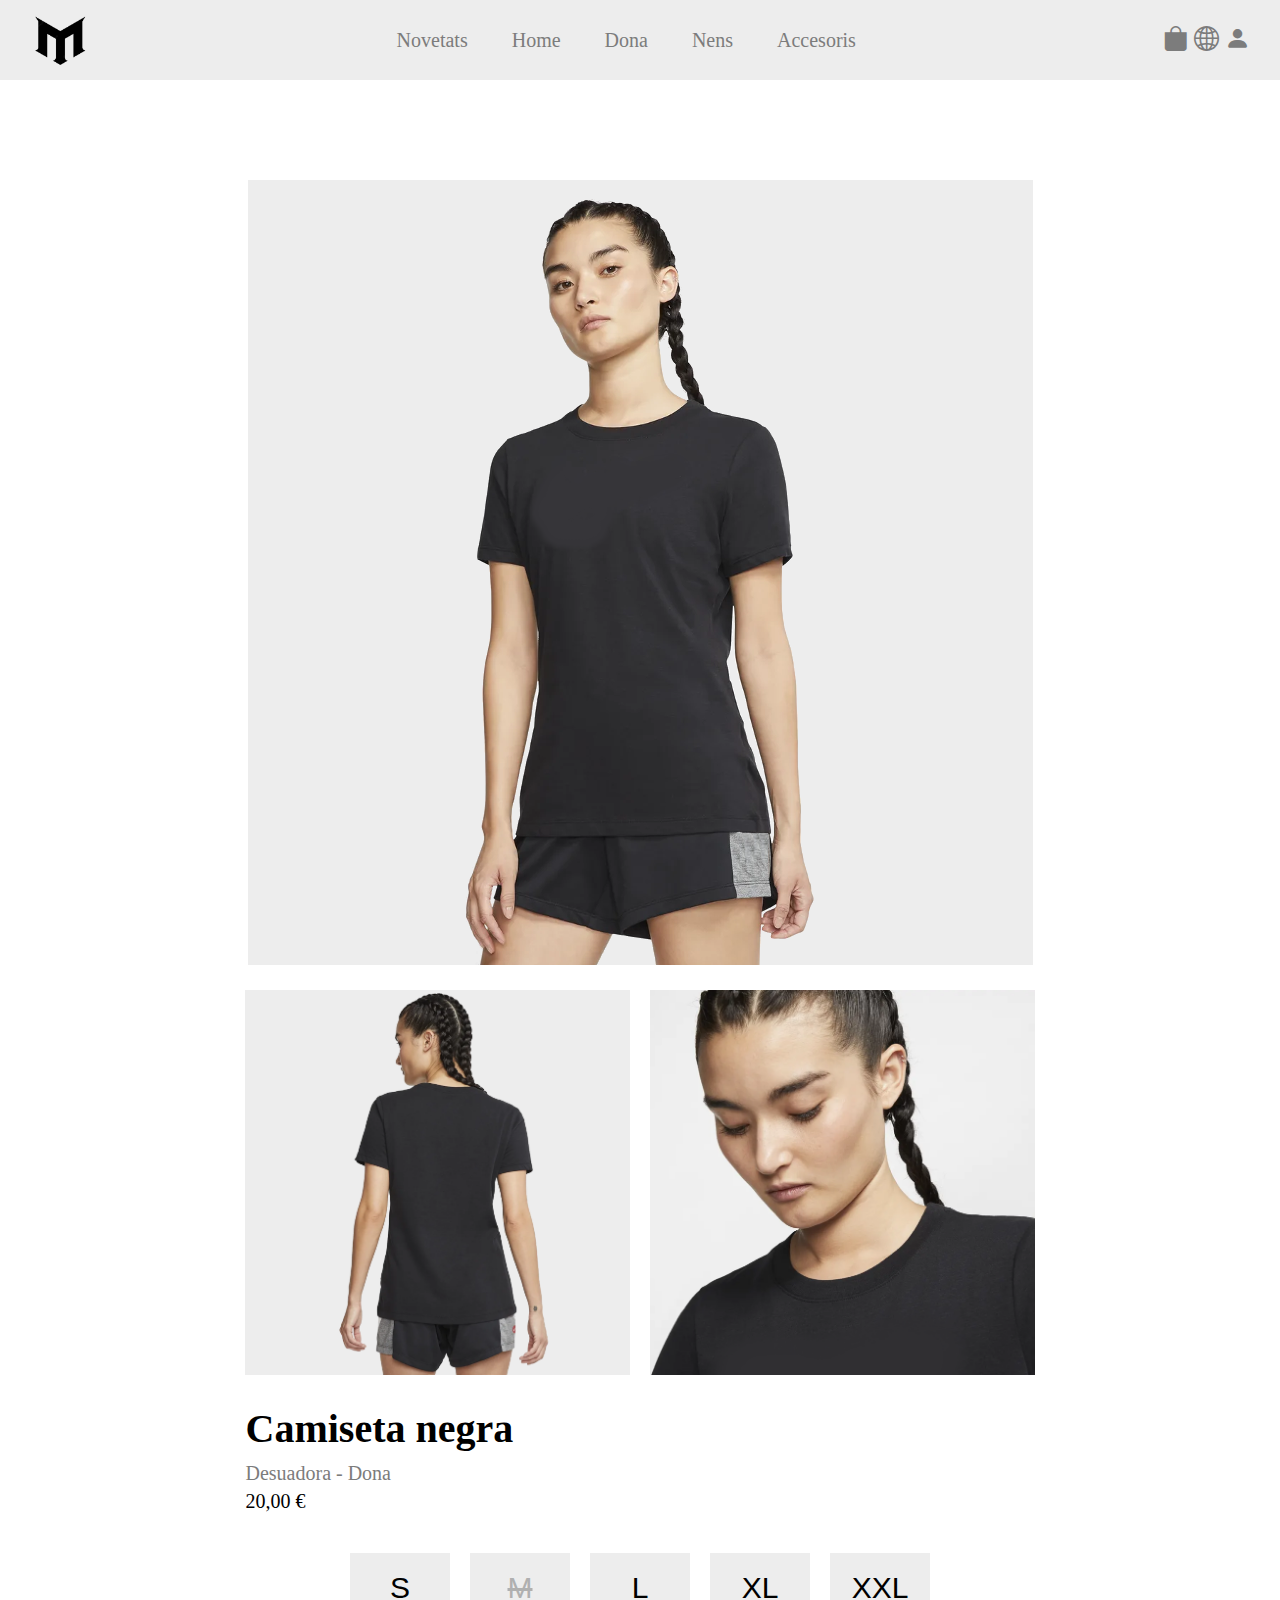
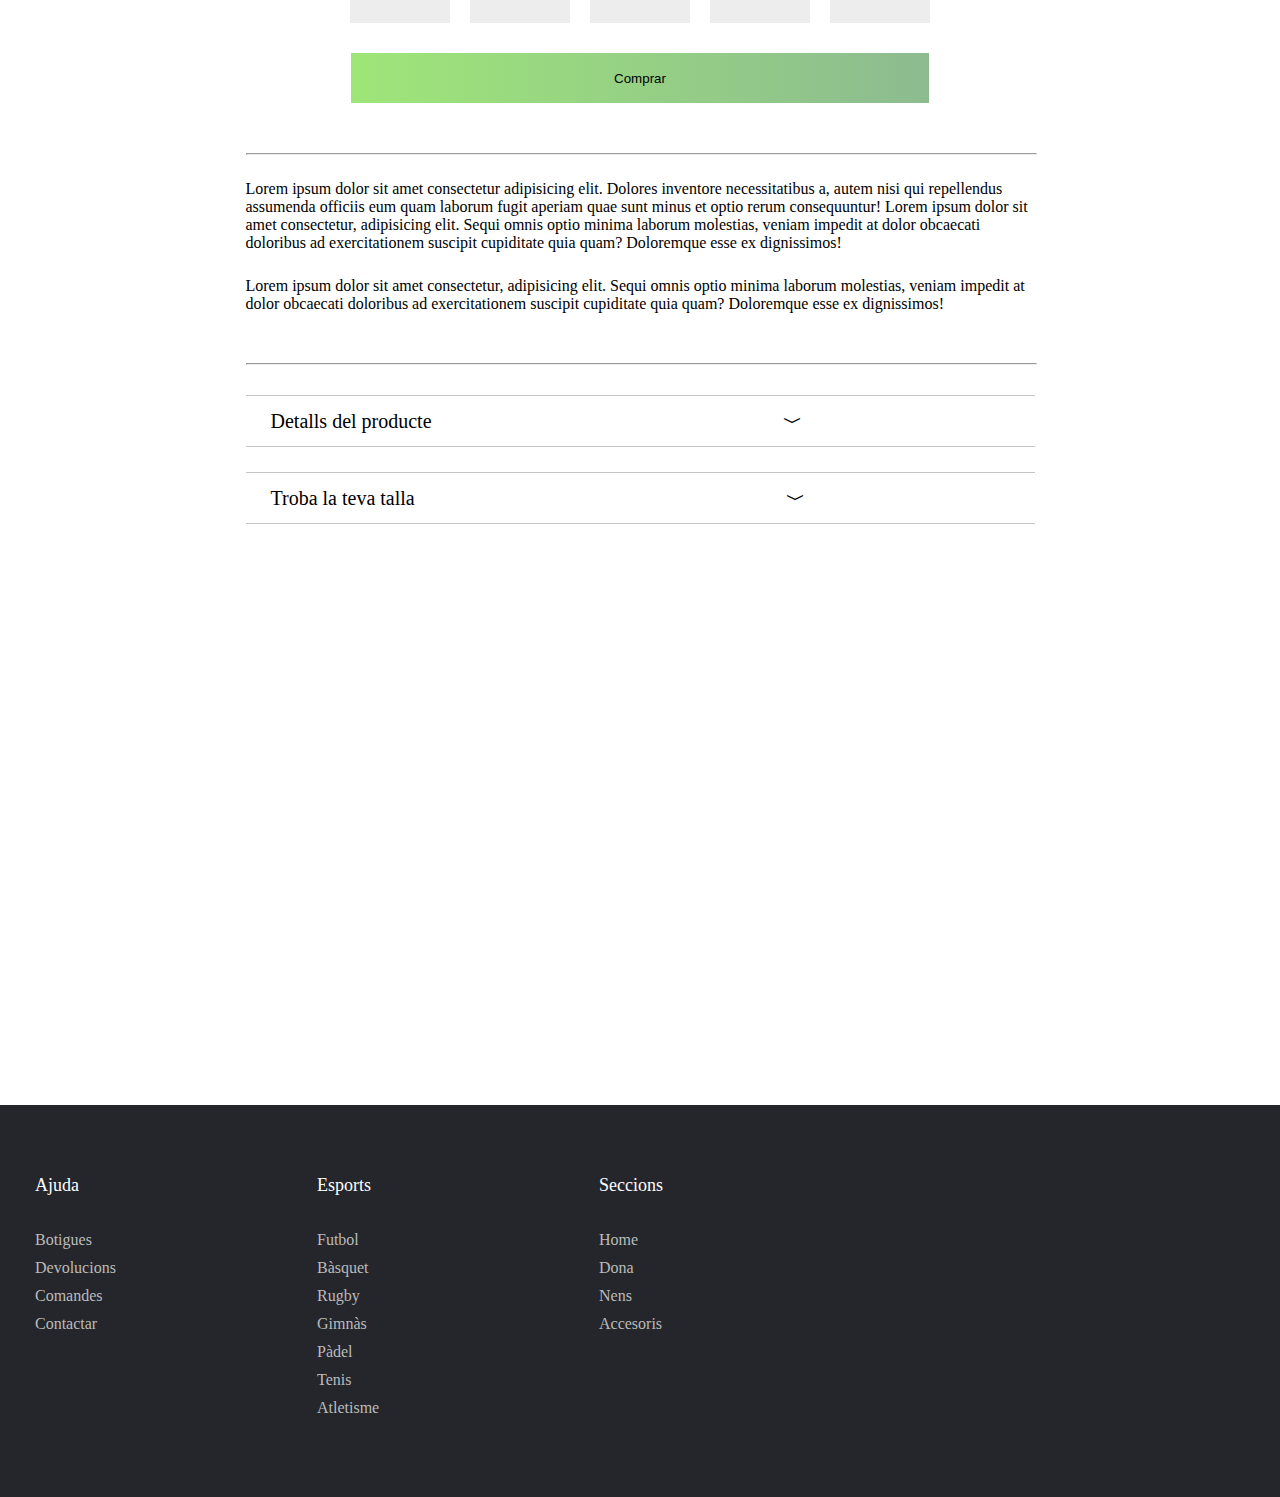
<file: itemshop.html>
<!DOCTYPE html>
<html lang="en">
<head>
    <meta charset="UTF-8">
    <meta http-equiv="X-UA-Compatible" content="IE=edge">
    <meta name="viewport" content="width=device-width, initial-scale=1.0">
    <link rel="stylesheet" href="https://cdn.jsdelivr.net/npm/bootstrap-icons@1.9.1/font/bootstrap-icons.css">
    <link rel="stylesheet" href="styles.css">
    <link rel="shortcut icon" href="./img/logo.png">
    <title>Botiga</title>
</head>

<body>
    
    <section>

        <!---->
        
        <nav>
            <div class="naav">
                <div class="toggle">
                    <i class="bi bi-list"></i>
                </div>
                <div class="naav_container">
                    <a href="index.html"><img src="img/logo.png" height="60px"></a>
                </div>
                <ul class="links">
                    <li class="link"><a href="novetats.html">Novetats</a></li>
                    <li class="link"><a href="home.html">Home</a></li>
                    <li class="link"><a href="dona.html">Dona</a></li>
                    <li class="link"><a href="nens.html">Nens</a></li>
                    <li class="link"><a href="accesoris.html">Accesoris</a></li>
                </ul>
                <div class="user_cart">
                    <a href="carrito.html"><i class="bi bi-bag-fill"></i></a>
                    <a href="#"><i class="bi bi-globe2"></i></a>
                    <a href="compte.html"><i class="bi bi-person-fill"></i></a>
                </div>
            </div>
        </nav>

        <!---FALTA TOT-->

       <section class="particio_item">
            <div class=itemshop_75>
                <div class="grup_fotos_particio">
                    <img src="./img/bdd/noia_x001/foto1.png" class="foto1_grupfotos">
                    <img src="./img/bdd/noia_x001/foto2.png" class="foto2_grupfotos">
                    <img src="./img/bdd/noia_x001/foto3.png" class="foto3_grupfotos">
                </div>
                <div class="grup_text_particio">
                    <div class="info_text_itemshop">
                        <h5>Camiseta negra</h5>
                        <p class="item_classificacio">Desuadora - Dona</p>
                        <p class="item_preu">20,00 €</p>
                    </div>
                    <div class="info_mides_itemshop">
                        <button class="talla_itemshop"><p>S</p></button>
                        <button class="talla_itemshop_ocupat"><p>M</p></button>
                        <button class="talla_itemshop"><p>L</p></button>
                        <button class="talla_itemshop"><p>XL</p></button>
                        <button class="talla_itemshop"><p>XXL</p></button>
                    </div>
                    <div class="comprar_itemshop">
                        <button class="comprar_boto_itemshop">Comprar</button>
                    </div>
                    <hr class="parti_itemshop"></hr>
                    <div class="text_infoshop">
                        <p>Lorem ipsum dolor sit amet consectetur adipisicing elit. Dolores inventore necessitatibus a, autem nisi qui repellendus assumenda officiis eum quam laborum fugit aperiam quae sunt minus et optio rerum consequuntur!   Lorem ipsum dolor sit amet consectetur, adipisicing elit. Sequi omnis optio minima laborum molestias, veniam impedit at dolor obcaecati doloribus ad exercitationem suscipit cupiditate quia quam? Doloremque esse ex dignissimos!</p>
                        <p>Lorem ipsum dolor sit amet consectetur, adipisicing elit. Sequi omnis optio minima laborum molestias, veniam impedit at dolor obcaecati doloribus ad exercitationem suscipit cupiditate quia quam? Doloremque esse ex dignissimos!</p>
                    </div>
                    <hr class="parti_itemshop"></hr>
                    <div class="detalls_itemshop">
                        <div class="detalls_detallitem1">
                            <p>Detalls del producte</p>
                            <i class="bi bi-chevron-compact-down"></i>
                        </div>
                        <div class="detalls_detallitem2">
                            <p>Troba la teva talla</p>
                            <i class="bi bi-chevron-compact-down"></i>
                        </div>
                    </div>
                </div>
            </div>
       </section>
        
        <!---->

        <footer>
            <div class="container">
                <div class="particio">      
                    <div class="divisio">
                        <div class="caixafoot">
                            <h4>Ajuda</h4>
                            <ul>
                                <li><a href="error.html">Botigues</a></li>
                                <li><a href="error.html">Devolucions</a></li>
                                <li><a href="error.html">Comandes</a></li>
                                <li><a href="error.html">Contactar</a></li>
                            </ul>
                        </div>
                        <div class="caixafoot">
                            <h4>Esports</h4>
                            <ul>
                                <li><a href="error.html">Futbol</a></li>
                                <li><a href="error.html">Bàsquet</a></li>
                                <li><a href="error.html">Rugby</a></li>
                                <li><a href="error.html">Gimnàs</a></li>
                                <li><a href="error.html">Pàdel</a></li>
                                <li><a href="error.html">Tenis</a></li>
                                <li><a href="error.html">Atletisme</a></li>
                            </ul>
                        </div>
                        <div class="caixafoot">
                            <h4>Seccions</h4>
                            <ul>
                                <li><a href="home.html">Home</a></li>
                                <li><a href="dona.html">Dona</a></li>
                                <li><a href="nens.html">Nens</a></li>
                                <li><a href="accesoris.html">Accesoris</a></li>
                            </ul>
                        </div>
                    </div>
                </div>
            </div>
       </footer>

    </section>

    <script src="main.js"></script>

</body>

</html>
</file>
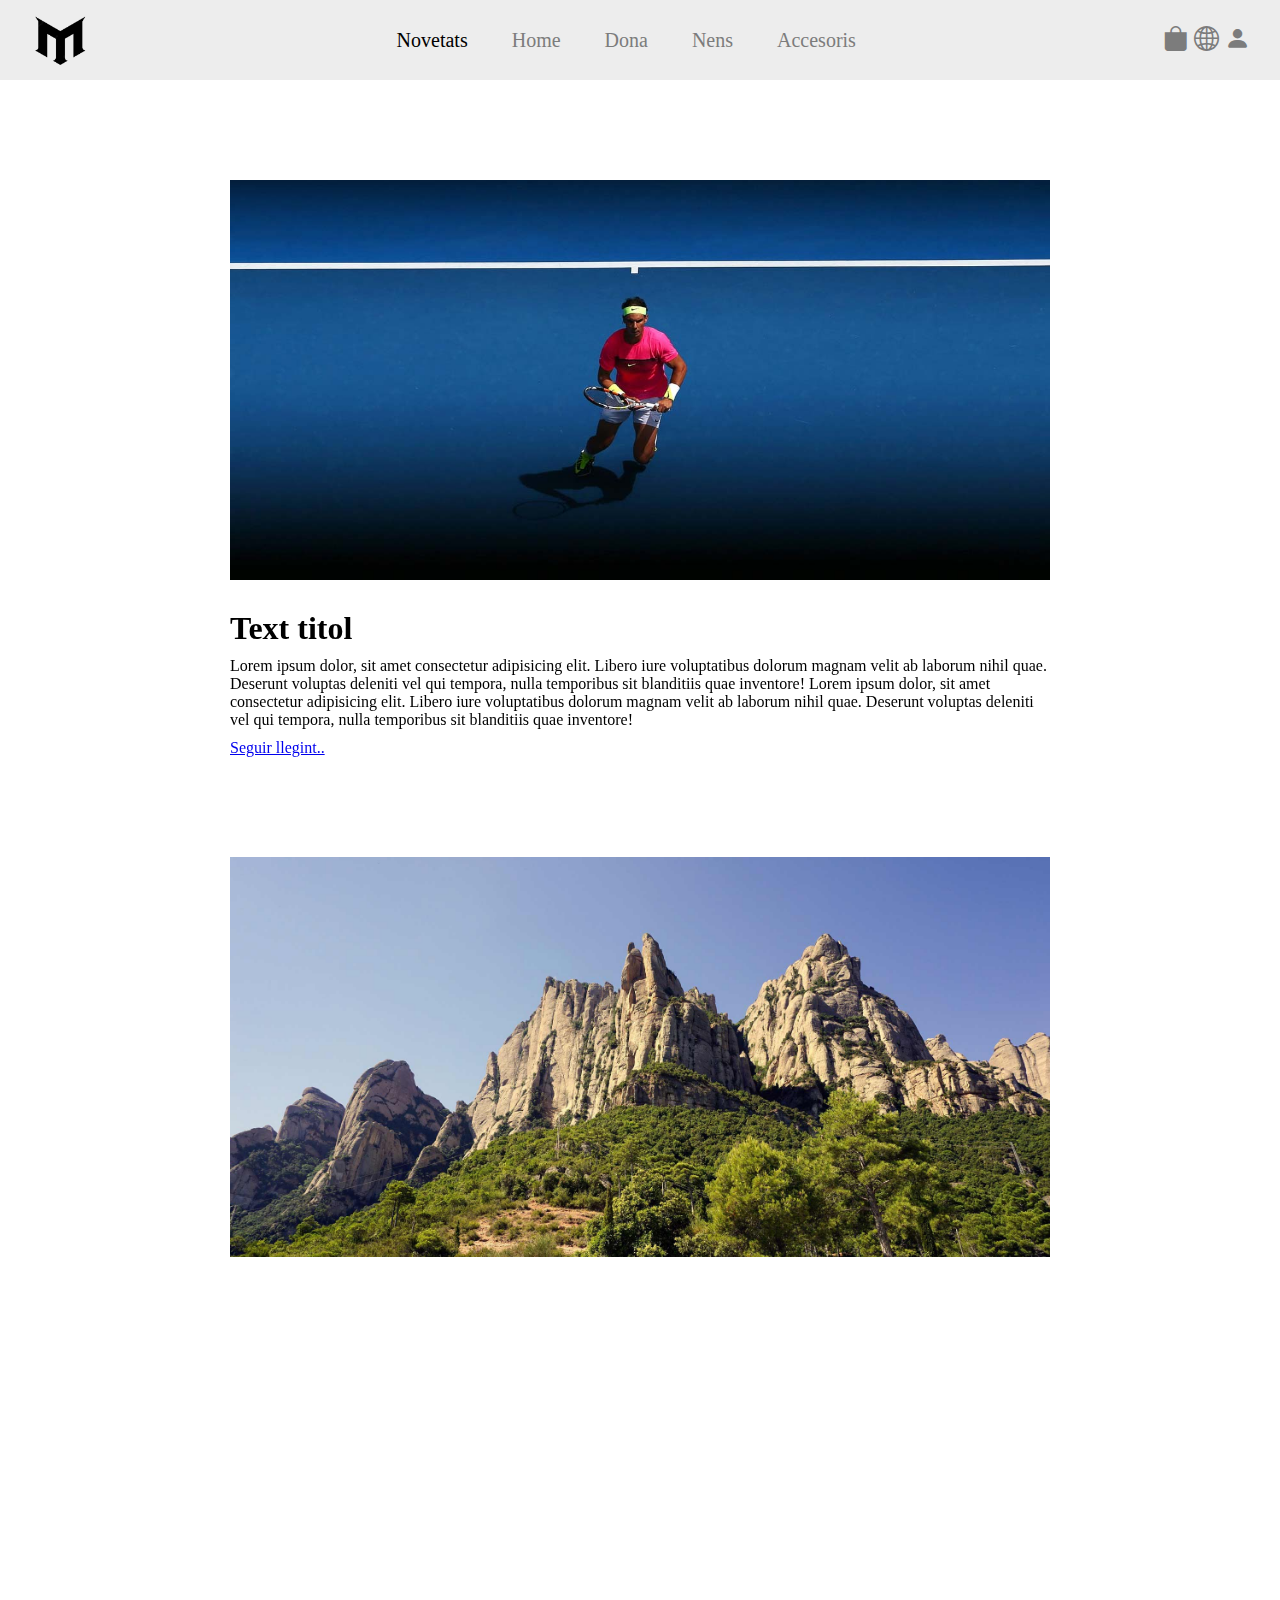
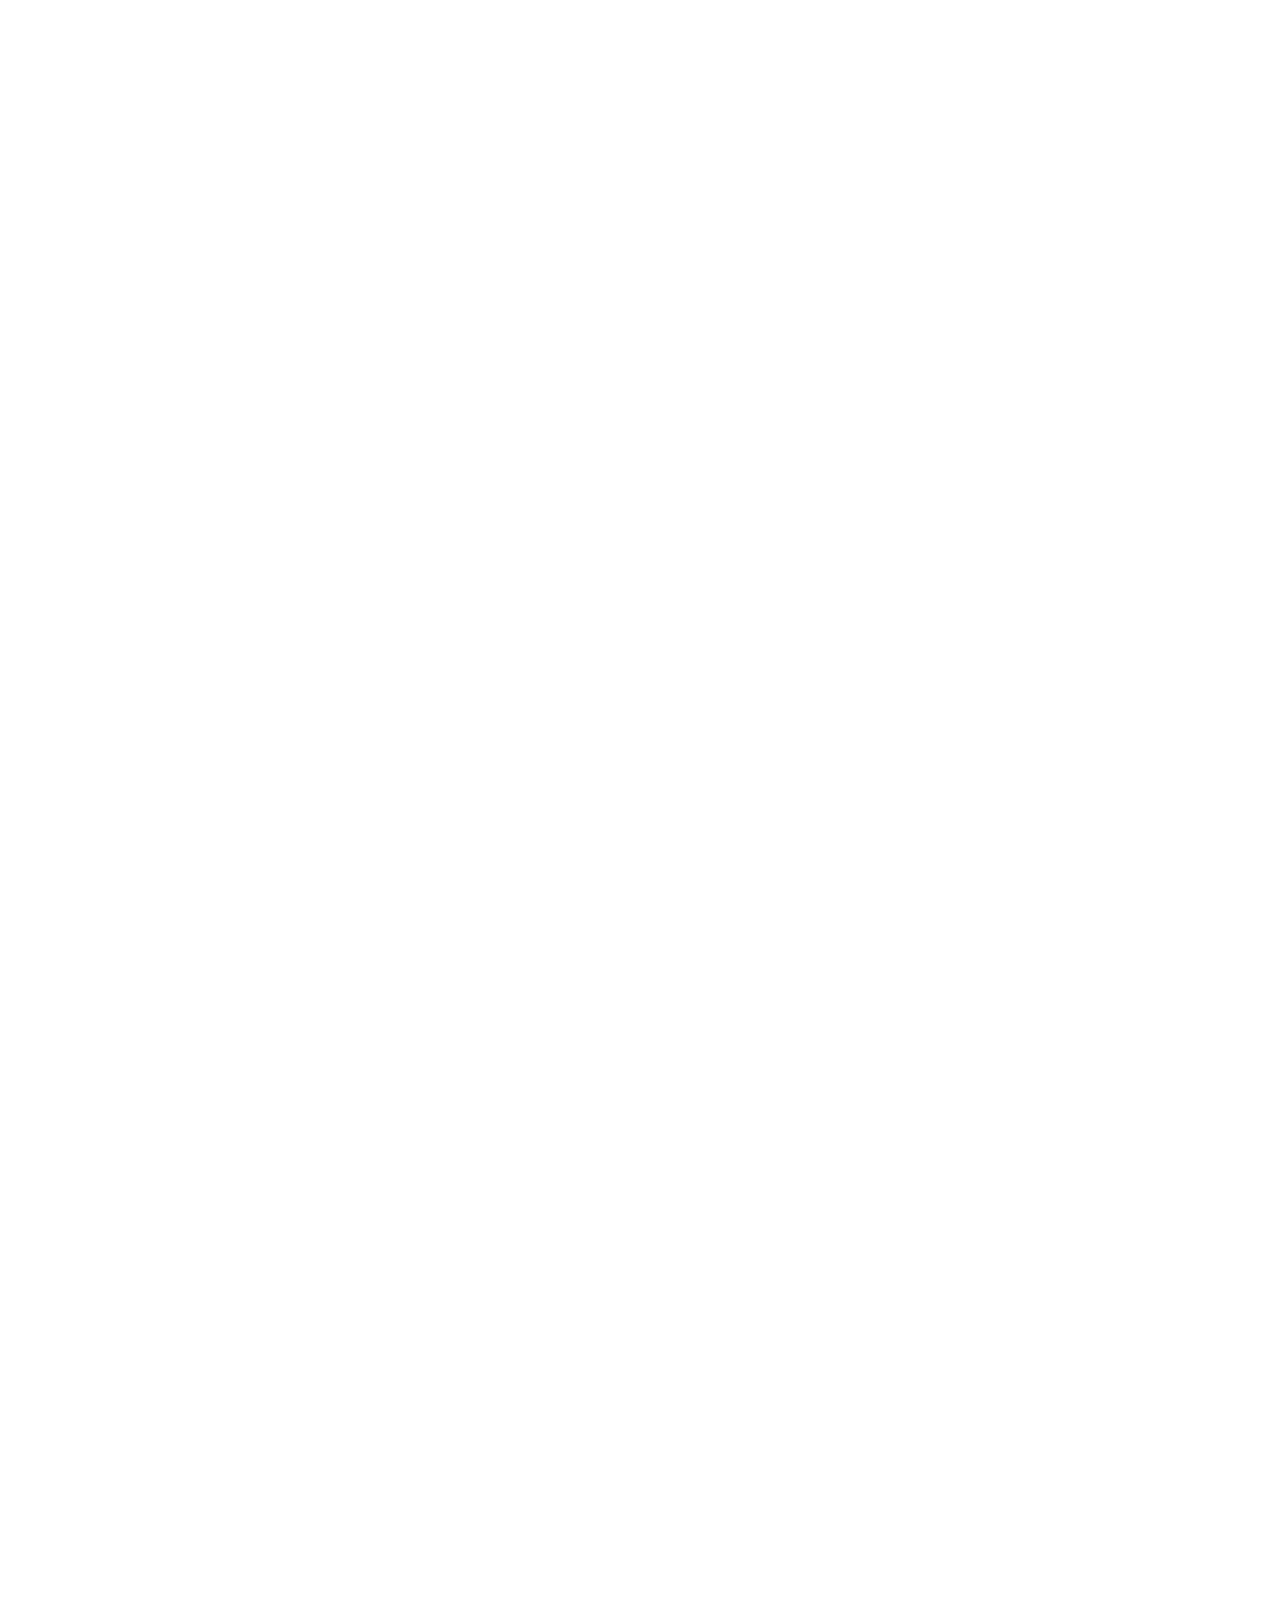
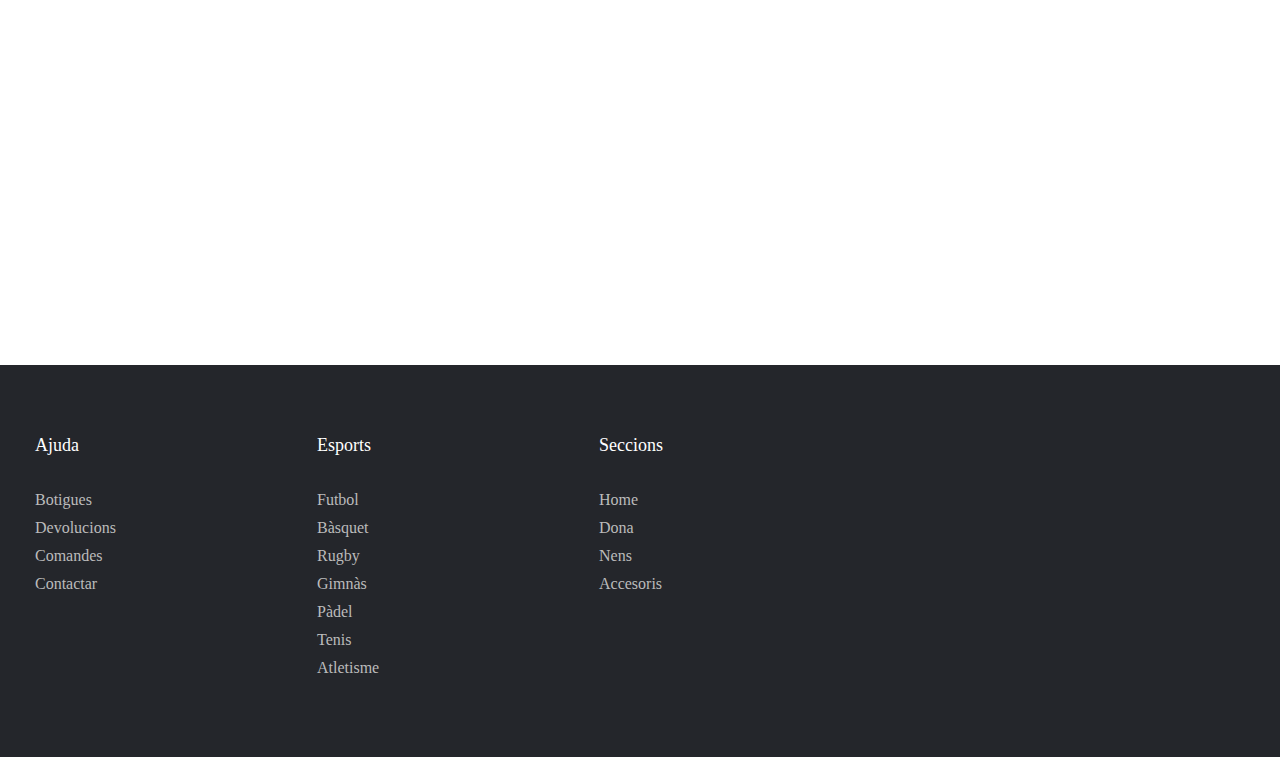
<file: novetats.html>
<!DOCTYPE html>
<html lang="en">
<head>
    <meta charset="UTF-8">
    <meta http-equiv="X-UA-Compatible" content="IE=edge">
    <meta name="viewport" content="width=device-width, initial-scale=1.0">
    <link rel="stylesheet" href="https://cdn.jsdelivr.net/npm/bootstrap-icons@1.9.1/font/bootstrap-icons.css">
    <link rel="stylesheet" href="styles.css">
    <link rel="shortcut icon" href="./img/logo.png">
    <script src="scrollreveal.js"></script>
    <title>Botiga</title>
</head>


<body>

    <nav>
        <div class="naav">
            <div class="toggle">
                <i class="bi bi-list"></i>
            </div>
            <div class="naav_container">
                <a href="index.html"><img src="img/logo.png" height="60px"></a>
            </div>
            <ul class="links">
                <li class="link"><a class="nav_active" href="novetats.html">Novetats</a></li>
                <li class="link"><a href="home.html">Home</a></li>
                <li class="link"><a href="dona.html">Dona</a></li>
                <li class="link"><a href="nens.html">Nens</a></li>
                <li class="link"><a href="accesoris.html">Accesoris</a></li>
            </ul>
            <div class="user_cart">
                <a href="carrito.html"><i class="bi bi-bag-fill"></i></a>
                <a href="#"><i class="bi bi-globe2"></i></a>
                <a href="compte.html"><i class="bi bi-person-fill"></i></a>
            </div>
        </div>
    </nav>

    <!---->

    <div class="centrar_nove">
        <section class="apartats_01">
            <a href="#">
                <div class="apartat_novetats">
                <img src="./img/index/novetats_01.png" class="responsiveimagtge_01">
            </div></a>
        </section>
        <div class="text_novetats_100p">
            <div class="text_novetats75p">
                <h1 class="text_novetats75p_editjs_h1">Text titol</h1>
                <p class="text_novetats75p_editjs_p1">Lorem ipsum dolor, sit amet consectetur adipisicing elit. Libero iure voluptatibus dolorum magnam velit ab laborum nihil quae. Deserunt voluptas deleniti vel qui tempora, nulla temporibus sit blanditiis quae inventore! Lorem ipsum dolor, sit amet consectetur adipisicing elit. Libero iure voluptatibus dolorum magnam velit ab laborum nihil quae. Deserunt voluptas deleniti vel qui tempora, nulla temporibus sit blanditiis quae inventore!</p>
                <a href="#" class="llegirmes_novetats"><p class="text_novetats75p_editjs_p2">Seguir llegint..</p></a>
            </div>
        </div>

        <section class="apartats_01">
            <a href="#">
                <div class="apartat_novetats">
                <img src="./img/index/novetats_03.png" class="responsiveimagtge_01">
            </div></a>
        </section>
        <div class="text_novetats_100p">
            <div class="text_novetats75p">
                <h1 class="text_novetats75p_editjs_h1">Text titol</h1>
                <p class="text_novetats75p_editjs_p1">Lorem ipsum dolor, sit amet consectetur adipisicing elit. Libero iure voluptatibus dolorum magnam velit ab laborum nihil quae. Deserunt voluptas deleniti vel qui tempora, nulla temporibus sit blanditiis quae inventore! Lorem ipsum dolor, sit amet consectetur adipisicing elit. Libero iure voluptatibus dolorum magnam velit ab laborum nihil quae. Deserunt voluptas deleniti vel qui tempora, nulla temporibus sit blanditiis quae inventore!</p>
                <a href="#" class="llegirmes_novetats"><p class="text_novetats75p_editjs_p2">Seguir llegint..</p></a>
            </div>
        </div>

        <section class="apartats_01">
            <a href="#">
                <div class="apartat_novetats">
                <img src="./img/index/novetats_04.png" class="responsiveimagtge_01">
            </div></a>
        </section>
        <div class="text_novetats_100p">
            <div class="text_novetats75p">
                <h1 class="text_novetats75p_editjs_h1">Text titol</h1>
                <p class="text_novetats75p_editjs_p1">Lorem ipsum dolor, sit amet consectetur adipisicing elit. Libero iure voluptatibus dolorum magnam velit ab laborum nihil quae. Deserunt voluptas deleniti vel qui tempora, nulla temporibus sit blanditiis quae inventore! Lorem ipsum dolor, sit amet consectetur adipisicing elit. Libero iure voluptatibus dolorum magnam velit ab laborum nihil quae. Deserunt voluptas deleniti vel qui tempora, nulla temporibus sit blanditiis quae inventore!</p>
                <a href="#" class="llegirmes_novetats"><p class="text_novetats75p_editjs_p2">Seguir llegint..</p></a>
            </div>
        </div>

        <section class="apartats_01">
            <a href="#">
                <div class="apartat_novetats">
                <img src="./img/index/novetats_02.png" class="responsiveimagtge_01">
            </div></a>
        </section>
        <div class="text_novetats_100p">
            <div class="text_novetats75p">
                <h1 class="text_novetats75p_editjs_h1">Text titol</h1>
                <p class="text_novetats75p_editjs_p1">Lorem ipsum dolor, sit amet consectetur adipisicing elit. Libero iure voluptatibus dolorum magnam velit ab laborum nihil quae. Deserunt voluptas deleniti vel qui tempora, nulla temporibus sit blanditiis quae inventore! Lorem ipsum dolor, sit amet consectetur adipisicing elit. Libero iure voluptatibus dolorum magnam velit ab laborum nihil quae. Deserunt voluptas deleniti vel qui tempora, nulla temporibus sit blanditiis quae inventore!</p>
                <a href="#" class="llegirmes_novetats"><p class="text_novetats75p_editjs_p2">Seguir llegint..</p></a>
            </div>
        </div>

        <section class="apartats_01">
            <a href="#">
                <div class="apartat_novetats">
                <img src="./img/index/novetats_05.png" class="responsiveimagtge_01">
            </div></a>
        </section>
        <div class="text_novetats_100p">
            <div class="text_novetats75p">
                <h1 class="text_novetats75p_editjs_h1">Text titol</h1>
                <p class="text_novetats75p_editjs_p1">Lorem ipsum dolor, sit amet consectetur adipisicing elit. Libero iure voluptatibus dolorum magnam velit ab laborum nihil quae. Deserunt voluptas deleniti vel qui tempora, nulla temporibus sit blanditiis quae inventore! Lorem ipsum dolor, sit amet consectetur adipisicing elit. Libero iure voluptatibus dolorum magnam velit ab laborum nihil quae. Deserunt voluptas deleniti vel qui tempora, nulla temporibus sit blanditiis quae inventore!</p>
                <a href="#" class="llegirmes_novetats"><p class="text_novetats75p_editjs_p2">Seguir llegint..</p></a>
            </div>
        </div>
        
    </div>

    <!---->

    <footer>
        <div class="container">
            <div class="particio">
                <div class="divisio">
                    <div class="caixafoot">
                        <h4>Ajuda</h4>
                        <ul>
                            <li><a href="error.html">Botigues</a></li>
                            <li><a href="error.html">Devolucions</a></li>
                            <li><a href="error.html">Comandes</a></li>
                            <li><a href="error.html">Contactar</a></li>
                        </ul>
                    </div>
                    <div class="caixafoot">
                        <h4>Esports</h4>
                        <ul>
                            <li><a href="error.html">Futbol</a></li>
                            <li><a href="error.html">Bàsquet</a></li>
                            <li><a href="error.html">Rugby</a></li>
                            <li><a href="error.html">Gimnàs</a></li>
                            <li><a href="error.html">Pàdel</a></li>
                            <li><a href="error.html">Tenis</a></li>
                            <li><a href="error.html">Atletisme</a></li>
                        </ul>
                    </div>
                    <div class="caixafoot">
                        <h4>Seccions</h4>
                        <ul>
                            <li><a href="home.html">Home</a></li>
                            <li><a href="dona.html">Dona</a></li>
                            <li><a href="nens.html">Nens</a></li>
                            <li><a href="accesoris.html">Accesoris</a></li>
                        </ul>
                    </div>
                </div>
            </div>
        </div>
   </footer>

    <script src="main.js"></script>                              <!-- Java -->
    <script src="sreveal.js"></script>                          <!-- Scroll -->
    
</body>

</html>
</file>
<file: styles.css>
*{
    margin: 0;
    padding: 0;
}

html{
    scroll-behavior: smooth;            /*no tinc*/
}

body{
    background-color: #fff;
    font-family: verdana;
}

body::-webkit-scrollbar{                    
    width: 7px;                    /*17px = default*/
}

body::-webkit-scrollbar-thumb{
    background-color: #000;             /*background-color: rgba(0, 0, 0, 0.233);*/
}

/**************************************************************************************************************************************************************************************************************/
/*****************************************************************************************[ I N D E X ]*******************************************************************************************************/
/*************************************************************************************************************************************************************************************************************/

nav{
    height: 80px;
    position: relative;
    background-color: rgb(237, 237, 237);
    z-index: 110;
}

.naav{
    margin: auto;
    height: 80px;
    display: flex;
    justify-content: space-between;
    max-width: 100%;
    line-height: 80px;
    z-index: 100;
    background-color: rgb(237, 237, 237);
}

.naav_container{
    margin-left: 30px;
    margin-top: 10px;                                                                                                                                                                    /*Esquerra*/
    z-index: 100;
    cursor: pointer;
}

.naav_container h2{
    color: #7c7c7c;
    font-weight: 500;
    font-size: 35px;
    letter-spacing: 2px;
}

.naav_container h2:hover{
    text-decoration: none;
    color: #000;
}

.naav_container h2 span{
    color: #0590ec;
    font-weight: 700;
}

/*.links{
    margin-right: 30px;                                                                                                                                                                    
}*/

.links .link{
    display: inline-block;
}

/*.nocompres{
    position: absolute;
    width: 15px;
    height: 15px;
    background-color: red;
    top: 40px;
    left: 1220px;
}*/

.links .link a{
    text-decoration: none;
    color: #7c7c7c;         
    font-size: 20px;
    margin: 0 20px;
    transition: .3s;
}

.links .link .nav_active{                       /*Mostrar on estem en cada lloc ''active''*/
    text-decoration: none;
    color: #000000;         
    font-size: 20px;
    margin: 0 20px;
    transition: .3s;
}

.links .link a:hover{
    color: #000
    /*border-bottom: 1px solid #000;*/
}

.toggle{
    color: #7c7c7c; 
    margin-left: 92px;
    font-size: 30px;
    cursor: pointer;
    transition: .3s;
    display: none;
}

.rotate{
    transform: rotate(180deg);
}

/*********************/

.user_cart{
    font-size: 25px;
    color: #7c7c7c;
    margin-right: 30px;
    color: #7c7c7c;
}

.bi-bag-fill{
    color: #7c7c7c;
}

.bi-bag-fill:hover{
    color: #000;
}

.bi-globe2{
    color: #7c7c7c;
}

.bi-globe2:hover{
    color: #000;
}

.bi-person-fill{
    color: #7c7c7c;
}

.bi-person-fill:hover{
    color: #000;
}

/*********************/

.publi{
    background-color: #000;
    height: 60px;
    width: 100%;
    float: left;
    position: relative;
    opacity:1;
}

.publi_dins{
    align-items: center;
    display: flex;
    justify-content: center;
    height: 60px;
}

.groc{
    color: gray;
}

.publi p{
    color: #fff;
}

.hide{
    border: none;
    padding: .5rem 1rem;
    background: #d90e52;
    color: white;
    cursor: pointer;
    justify-content: right;
    margin: 5px;
    display: flex;
    position: absolute;
    padding: 3px 5px 2px 5px;
}

.publi_hide{                                                             /*fer que marxi*/
    display: none;                                                       /*amb opacity: 0; també mola pero no surt el cuadre*/
}

/*****************************************************************************************************************************************************************************************************************/
/*****************************************************************************************************************************************************************************************************************/

.apartats_01{
    position: relative;
    float: left;
    width: 100%;
    height: auto;
    display: flex;
    align-items: center;
    justify-content: center;
    margin-top: 100px;
}

.apartats_75_01{
    width: 1684px;             /*Realment es 75%*/
    height: auto;           /**/
    /*border: 1px solid red;*/
    display: flex;
    flex-wrap: wrap;            /*es centra be*/
    align-items: center;
    justify-content: center;
}

.apartats_base{
    position: relative;
    margin: 10px;
    float: left;
    width: 400px;
    height: 450px;
    transition: 1s linear;
}

.apartats_base_foto{
    position: relative;
    float: left;
    width: 400px;
    height: 400px;
    background-color: #a0b4c2;
}

/*.apartats_base_foto:hover{
    padding: 10px 0px 0px 0px;
}*/

.apartats_base_text{
    position: relative;
    float: left;
    width: 400px;
    height: 50px;
}

.apartats_base_text h3{
    padding: 10px;
    text-align: center;
    font-size: 25px;
    font-weight: 100;       /*Treure grosor*/
}

/****************/

.apartats_base_75_nove{
    width: 1660px;             /*Realment es 75%*/
    height: auto;           /**/
    display: flex;
    flex-wrap: wrap;            /*es centra be*/
    align-items: center;
    justify-content: center;
}

.centredcentre_75{                                                                                  /*Una mica pupurri de 75 amb 75 .. pero funciona*/
    width: 100%;             /*Realment es 75%*/
    height: auto;           /**/
    display: flex;
    flex-wrap: wrap;            /*es centra be*/
    align-items: center;
    justify-content: center;
}

.apartats_base_text_nove{
    position: relative;
    float: left;
    width: 400px;
    height: 50px;
}

.apartats_base_text_nove h3{
    padding: 10px;
    text-align: center;
    font-size: 25px;
    font-weight: 100;       /*Treure grosor*/
}

.responsiveimagtge_01{
    width: 100%;
    height: 400px;
    position: relative;
    float: left;
    object-fit: cover;                                                                                          /*Molt top*/
}

@media screen and (max-width: 1768px){ 
    .apartats_75_01{
        width: 844px;
    }
}

@media screen and (max-width: 950px){ 
    .apartats_75_01{
        width: 430px;
        justify-content: center;
    }
}

/******************/

.apartat_novetats{
    position: relative;
    float: left;
    width: 1660px;          /*exactes*/
    height: 400px;
    background-color: #966e6e;
}

@media screen and (max-width: 1768px){ 
    .apartat_novetats{
        width: 820px;           /*exactes*/
    }
    .apartats_base_75_nove{
    width: 820px;
    }
}

@media screen and (max-width: 950px){ 
    .apartat_novetats{
        width: 400px;
    }
}

/******************/

.apartats_objectes{
    position: relative;
    margin: 10px;
    float: left;
    width: 400px;
    height: 400px;
    transition: 1s linear;
}  

.apartats_objectes_parti_1{
    background-color: rgb(237, 237, 237);
    position: relative;
    display: flex;
    float: left;
    width: 195px;
    height: 195px;
    margin: 0px 5px 5px 0px;            /*dal - dreta - baix - esquerra*/
}

.apartats_objectes_parti_2{
    background-color: rgb(237, 237, 237);
    position: relative;
    display: flex;
    float: left;
    width: 195px;
    height: 195px;
    margin: 0px 0px 5px 5px;
}

.apartats_objectes_parti_3{
    background-color: rgb(237, 237, 237);
    position: relative;
    display: flex;
    float: left;
    width: 195px;
    height: 195px;
    margin: 5px 5px 0px 0px;
}

.apartats_objectes_parti_4{
    background-color: rgb(237, 237, 237);
    position: relative;
    display: flex;
    float: left;
    width: 195px;
    height: 195px;
    margin: 5px 0px 0px 5px;
}

/*************************************************************************************************************************************************************************************************************/
/*************************************************************************************[ F O O T E R ]*********************************************************************************************************/
/*************************************************************************************************************************************************************************************************************/

/*Tots els footers son iguals*/

footer{
    width: 100%;
    float: left;
    background-color: #000;
    margin-top: 100px;
    background-color: #24262b;
    padding: 70px 0;
}

.container{
	max-width: 100%;
	margin: auto;
    margin-left: 20px;
}

.divisio{                           /*Fer la particiò*/
    width: 100%;
	display: flex;
	flex-wrap: wrap;
}

ul{
	list-style: none;
}

.caixafoot{
   width: 20%;
   padding: 0 15px;
}

.caixafoot h4{
	font-size: 18px;
	color: #ffffff;
	margin-bottom: 35px;
	font-weight: 500;
	position: relative;
}

.caixafoot ul li{
	margin-bottom: 10px;            /*sEPARACIÓ ENTRE CADA ''a''*/
}

.caixafoot ul li a{
	font-size: 16px;                /*text-transform: capitalize; -> 1a lletra*/
	color: #ffffff;
	text-decoration: none;
	font-weight: 300;
	color: #bbbbbb;
	transition: 0.3s linear;
}

.caixafoot ul li a:hover{              /*Moviment de ''a''*/
	color: #ffffff;
	padding-left: 8px;
}

.caixafoot .social-links a{
	display: inline-block;
	height: 40px;
	width: 40px;
	background-color: rgba(255,255,255,0.2);
	margin:0 10px 10px 0;
	text-align: center;
	line-height: 40px;
	border-radius: 50%;
	color: #ffffff;
	transition: all 0.5s ease;
}

.caixafoot .social-links a:hover{
	color: #24262b;
	background-color: #ffffff;
}

/*@media(max-width: 767px){
    .footer-col{
    width: 50%;
    margin-bottom: 30px;
    }
}

@media(max-width: 574px){
    .footer-col{
    width: 100%;
    }
}*/

/*****************************************************************************************************************************************************************************************************************/
/*****************************************************************************************************************************************************************************************************************/

@media screen and (max-width: 950px){
    .toggle {
        display: inline-block;
    }
    .links {
        position: absolute;
        display: flex;
        flex-direction: column;
        background: rgb(237, 237, 237);
        text-align: center;
        overflow: hidden;
        height: 690px;
        width: 100%;
        z-index: 100;
        top: -110vh;
        transition: 2.5s;
    }
    .link{
        height: 50px;
    }

    .active {
        top: 80px;
    }

    .toggle{
        color: #7c7c7c;
    }

    .naav_container h2{
        color: #7c7c7c;
    }
    .naav_container{
        margin-left: 0px;
    }
}


/*************************************************************************************************************************************************************************************************************/
/*******************************************************************************************[ H O M E ]*******************************************************************************************************/
/*************************************************************************************************************************************************************************************************************/

.botiga_informacio{
    float: left;
    position: relative;
    width: 100%;
    height: 100px;
    /*border: 1px solid red;*/
    text-align: center;
    justify-content: center;
    display: flex;
    flex-wrap: wrap;
    align-items: center;
}

.buscador_botiga{
    float: left;
    border-radius: 15px;
    padding: 10px;
    font-size: 15px;
    width: 500px;
    margin-top: 50px;
    transition: 1s linear;
}

/************************************************************/

.bdajust{
        width: 100%;
        height: auto;
    float: left;
    justify-content: center;
    display: flex;
    flex-wrap: wrap;                    /*Necesita aixó per centrar*/                              
    align-items: center;
}

.botiga_xyz{
    /*border: 1px solid blue;*/
        height: auto;
        width: 75%;
    margin-top: 20px;
    transition: linear 1s;
    float: left;
    justify-content: center;
    display: flex;
    flex-wrap: wrap;                    /*Necesita aixó per centrar*/                              
    align-items: center;
}

.botiga_buscador{
    position: relative;
        width: 300px;
    /*border: 1px solid green;*/ 
    float: left;
    transition: linear 4s;
    margin-right: 20px;
    margin-top: 20px;
}

.botiga_buscador{
    width: 250px;
    top: -470px;                    /*Un apanyo tonto == :0 @media*/
}

.botiga_buscador .linkcs .linkc{
    display: inline-block;
    margin-top: 20px;
}

.botiga_buscador .linkcs .linkc a{
    text-decoration: none;
    color: #7c7c7c;         
    font-size: 15px;
    margin: 0 40px;
    transition: .3s;
    float: left;
}

.botiga_buscador .linkcs .linkc a:hover{                /*Moviment*/
    padding-left: 8px;
    color: #000
    /*border-bottom: 1px solid #000;*/
}

.botiga_objc{
    position: relative;
        width: 967px;
        height: auto;
    /*border: 1px solid red;*/
    float: left;
    transition: linear 1.5s;
}

.cards_botiga2{
    /*border: 1px solid pink;*/    
        width: 100%;                                                                                                    /*ERROR DE SCROLL! POSAR 95%*/
        height: auto;
    position: relative;
    display: flex;          /*En linea*/
    align-items: center;            /*Centrar items*/
    transition: 1.5s linear;
    flex-wrap: wrap;
}

.card_object{                   /*Imatges de cada card*/
    position: relative;
    display: flex;
    width: 360px;
    height: 360px;
    margin: 10px;
    background-color: rgb(237, 237, 237);
}

.card_tenda2{
    position: relative;
    text-decoration: none;
    min-width: 300px;                                       /*min -> sinó dona error en les .card*/
    min-height: 400px;
    margin-right: 7.5px;
    margin-left: 7.5px;
    margin-top: 20px;                                                                                                       /*per a totes les card*/
    border-radius: 15px;
    border: 1px solid #fff;
}

/*.card_tenda2:hover{
    border: 1px solid rgb(181, 181, 181);
}*/

.text_shop_notlink{                     /*fer que es tregui el linke*/
    text-decoration: none;
    color: #000;
}

.card_tenda2 h5{
    font-size: 15px;
    font-weight: 100;               /*Treure grosor*/
    margin-top: 15px;
    margin-left: 7px;
}

.card_tenda2 .card2_classificacio{
    font-size: 12px;
    margin-top: 5px;
    margin-left: 7px;
    color: #7c7c7c;
}

.card_tenda2 .card2_preu{
    font-size: 12px;
    margin-top: 5px;
    margin-left: 7px;
}

.card2_gris300x300{
    height: 300px;
    width: 300px;
    position: relative;
    background-color: rgb(237, 237, 237);
    /*border-radius: 15px 15px 0px 0px;*/
}

.card2_text300x100{
    width: 300px;
    height: 85px;
    position: relative;
    /*border-radius: 0px 0px 15px 15px;*/
}

.bi-heart-fill{                                                                 /*Error del click*/
    position: absolute;
    z-index: 10;
    left: 270px;
    top: 10px;
}

.bi-heart-fill:hover{
    color: red;
}

.card_tenda:hover{
    border: 1px solid #7c7c7c;
}

.card2_tenda_shop{                                           /*FALTA CONFIGURAR*/
    width: 300px;
    height: 300px;
    object-fit: cover;
}





@media screen and (max-width: 1670px) {
    .botiga_buscador {
        width: auto;
        height: auto;
        align-items: center;
        top: 0px;
        margin-right: 0px;
        transition: linear 1s;
    }
    .cards_botiga2{
        transition: 0.5s linear;
    }
    .botiga_objc {
        margin-top: 20px;
        transition: 0.5s linear;
    }

    .botiga_buscador .linkcs {
        margin-right: 0px;
        width: auto;
        height: auto;
    }

    .botiga_buscador .linkcs .linkc a {
        margin: 5px 15px;
    }

    .botiga_buscador .linkcs .linkc {
        margin-top: 0;
    }

    .botiga_buscador .linkcs .linkc a:hover{
        padding-left: 0px;
    }
}

@media screen and (max-width: 1395px) {
    .botiga_objc {
        width: 819px;
    }
    .card_tenda2 {
        position: relative;
        min-width: 200px;
        /*min -> sinó dona error en les .card*/
        min-height: 300px;
        margin-right: 10px;
        margin-left: 10px;
        margin-top: 20px;
        /*per a totes les card*/
        border-radius: 15px;
        border: 1px solid #fff;
    }
    .card_tenda2 .bi-heart-fill {
        left: 220px;
    }
    .card2_gris300x300 {
        width: 250px;
        height: 250px;
    }
    .card2_text300x100 {
        width: 250px;
        height: 100px;
    }
    .card2_tenda_shop {
        width: 250px;
        height: 250px;
    }
    .botiga_buscador .linkcs .linkc a {
        font-size: 13px;
    }
}

@media screen and (max-width: 1130px) {
    .botiga_objc {
        width: 564px;
    }
    .botiga_xyz {
        width: 75%;
    }
    .botiga_buscador {
        width: 300px;
        margin-top: 0px;
    }
    .botiga_buscador .linkcs .linkc a {
        /*POSAR A centrada*/
        margin: 5px 95px;
        position: relative;
        display: flex;
        /*En linea*/
        align-items: center;
        /*Centrar items*/
        transition: 1s linear;
        flex-wrap: wrap;
        text-align: center;
    }
    .linkcs {
        width: 100px;
    }
    .botiga_buscador .linkcs .linkc {
        width: 300px;
    }
}

@media screen and (max-width: 1050px) {
    .botiga_buscador {
        width: 300px;
    }
}

/*@media screen and (max-width: 740px) {
    .botiga_xyz {
        width: 98%;
    }
}*/

@media screen and (max-width: 800px) {
    .botiga_objc {
        width: 429px;
    }
    .buscador_botiga{
        width: 400px;
    }
    .card_tenda2 {
        position: relative;
        min-width: 200px;
        /*min -> sinó dona error en les .card*/
        min-height: 300px;
        margin-right: 5px;
        margin-left: 5px;
        margin-top: 20px;
        /*per a totes les card*/
        border-radius: 15px;
        border: 1px solid #fff;
    }

    .card_tenda2 .bi-heart-fill {
        left: 170px;
    }

    .card2_gris300x300 {
        width: 200px;
        height: 200px;
    }

    .card2_text300x100 {
        width: 200px;
        height: 100px;
    }

    .card2_tenda_shop {
        width: 200px;
        height: 200px;
    }

    .botiga_buscador .linkcs .linkc a {
        font-size: 13px;
    }
}

@media screen and (max-width: 568px) {              /*Ja esta error fet*/
    .botiga_objc {
        width: 215px;
    }
    .buscador_botiga{
        width: 300px;
    }
}

/*Falta posar mes petiti apartir de 560px*/

/*************************************************************************************************************************************************************************************************************/
/***********************************************************************************[ I T E M  S H O P ]******************************************************************************************************/
/*************************************************************************************************************************************************************************************************************/

.particio_item{
    width: 100%;
    height: auto;                 /*després auto*/
    float: left;
    justify-content: center;
    display: flex;
    flex-wrap: wrap;                    /*Necesita aixó per centrar*/                              
    align-items: center;
    /*border: 1px solid red;*/
}

.itemshop_75{
    margin-top: 100px;
    position: relative;
    /*border: 1px solid blue;*/
    float: left;
    width: 1660px;
    height: auto;
    justify-content: center;
    display: flex;
    flex-wrap: wrap;                    /*Necesita aixó per centrar*/                              
    align-items: center;
}

/******************************************************************/

.grup_fotos_particio{
    float: left;
    width: 830px;
    height: 1200px;
    display: flex;
    justify-content: center;
    display: flex;
    flex-wrap: wrap;                    /*Necesita aixó per centrar*/    
    transition: 0.5s linear;                          
}

.foto1_grupfotos{
    float: left;
    width: 785px;
    height: 785px;
    object-fit: cover;
    background-color: rgb(237, 237, 237);
    margin: 0px 20px 20px 20px;
    transition: 0.5s linear;
}

.foto2_grupfotos{
    float: left;
    width: 385px;
    height: 385px;                                      /*Realment son 382.5 la partició*/
    object-fit: cover;
    background-color: rgb(237, 237, 237);
    margin: 0px 10px 0px 20px;
    transition: 0.5s linear;
}

.foto3_grupfotos{
    float: left;
    width: 385px;
    height: 385px;
    object-fit: cover;
    background-color: rgb(237, 237, 237);
    margin: 0px 20px 0px 10px;
    transition: 0.5s linear;
}

/******************************************************************/

.grup_text_particio{
    float: left;
    position: relative;
    width: 830px;
    height: 1200px;
}

.info_text_itemshop{
    position: relative;
    float: left;
    width: 100%;
    height: auto;
}

.info_text_itemshop .item_classificacio{
    margin-top: 10px;
    font-size: 20px;
    color: #7c7c7c;
}

.info_text_itemshop .item_preu{
    margin-top: 5px;
    font-size: 20px;
}

.grup_text_particio h5{
    font-size: 40px;
    z-index: 300;
    color: #000;
}

/******************************************************************/

.info_mides_itemshop{           /*rectangle fixs*/
    width: 100%;
    height: 90px;
    position: relative;
    float: left;
    margin-top: 25px;
    display: flex;
    justify-content: center;
    display: flex;
    flex-wrap: wrap;
}

.text_infoshop p{
    margin-top: 25px;
    position: relative;
    float: left;
}

.talla_itemshop{
    margin: 15px 10px 0px 10px;
    width: 100px;
    height: 70px;
    display: flex;
    border: none;
    justify-content: center;
    align-items: center;
    background-color: rgb(237, 237, 237);
}

.talla_itemshop_ocupat{
    margin: 15px 10px 0px 10px;
    width: 100px;
    height: 70px;
    display: flex;
    border: none;
    justify-content: center;
    align-items: center;
    background-color: rgb(237, 237, 237);
    color: #b0b0b0;
}

.talla_itemshop:hover{
    background-color: #000;
    color: #fff;
}

.talla_itemshop_ocupat p{
    font-size: 30px;
    text-decoration: line-through;
}

.talla_itemshop p{
    font-size: 30px;
}

.parti_itemshop{
    margin: 50px 0px 0px 0px;
    position: relative;
    float: left;
    width: 100%;
}

/******************************************************************/

.comprar_itemshop{
    width: 100%;
    height: 50px;
    position: relative;
    float: left;
    margin-top: 25px;
    align-items: center;
    justify-content: center;
    display: flex;
}

.comprar_boto_itemshop{
    width: 578px;                   /*rectangle fixs*/
    height: 50px;
    background: linear-gradient(to right, rgba(103, 215, 43, 0.634), rgba(12, 111, 20, 0.47));
    color: #000;
    border: none;
}

.comprar_boto_itemshop:hover{
    background: linear-gradient(to right, rgba(73, 135, 40, 0.878), rgba(6, 41, 9, 0.829));
    color: #fff;
}

/******************************************************************/

.detalls_itemshop{
    width: 100%;
    margin-top: 5px;       /*10+15= a 25px*/
    height: auto;
    position: relative;
    align-items: center;
    float: left;
    background-color: #fff;
    display: flex;
    flex-wrap: wrap;            /*es centra be*/
    align-items: center;
    justify-content: center;
}

.detalls_detallitem1{                    /*rectangle fixs*/
    width: 100%;
    height: 50px;
    margin: 25px 0px 0px 0px;
    border-top: 1px solid #c5c5c5;              /*dal*/
    border-bottom: 1px solid #c5c5c5;           /*abaix*/
    align-items: center;
    display: flex;
}

.detalls_detallitem1 p{                                                                                                   /*ns com left i right*/
    position: relative;
    margin-left: 25px;
    font-size: 20px;
}

.detalls_detallitem1 .bi-chevron-compact-down{
    position: relative;
    margin-right: 25px;
    font-size: 20px;
    padding-left: 550px;
}

.detalls_detallitem2{                    /*rectangle fixs*/
    width: 100%;
    height: 50px;
    margin: 25px 0px 0px 0px;
    border-top: 1px solid #c5c5c5;              /*dal*/
    border-bottom: 1px solid #c5c5c5;           /*abaix*/
    align-items: center;
    display: flex;
}

.detalls_detallitem2 p{                                                                                                   /*ns com left i right*/
    position: relative;
    margin-left: 25px;
    font-size: 20px;
}

.detalls_detallitem2 .bi-chevron-compact-down{
    position: relative;
    margin-right: 25px;
    font-size: 20px;
    padding-left: 570px;
}




@media screen and (max-width: 1850px) {
    .grup_fotos_particio{
        height: 1045px;
        width: 725px;
    }
    .foto1_grupfotos{
        width: 685px;
        height: 685px;
    }
    .foto2_grupfotos{
        width: 332px;
        height: 332px;
    }
    .foto3_grupfotos{
        width: 332px;
        height: 332px;
    }
    .grup_text_particio{
        height: 1045px;
        width: 685px;
    }
    .detalls_detallitem1 .bi-chevron-compact-down{
        padding-left: 400px;                                                         /*???????????*/
        margin-right: 25px;
    }
    .detalls_detallitem2 .bi-chevron-compact-down{
        padding-left: 420px;                                                         /*???????????*/
        margin-right: 25px;
    }
}

@media screen and (max-width: 1550px) {
    .grup_fotos_particio{
        height: 890px;
        width: 625px;
    }
    .foto1_grupfotos{
        width: 585px;
        height: 585px;
    }
    .foto2_grupfotos{
        width: 280px;
        height: 280px;
    }
    .foto3_grupfotos{
        width: 280px;
        height: 280px;
    }
    .grup_text_particio{
        height: 890px;
        width: 625px;
    }
    .detalls_detallitem1 .bi-chevron-compact-down{
        padding-left: 350px;                                                         /*???????????*/
        margin-right: 25px;
    }
    .detalls_detallitem2 .bi-chevron-compact-down{
        padding-left: 370px;                                                         /*???????????*/
        margin-right: 25px;
    }
}

@media screen and (max-width: 1380px) {
    .grup_fotos_particio{
        width: 830px;
        height: 1200px;
    }
    .foto1_grupfotos{
        width: 785px;
        height: 785px;
    }
    .foto2_grupfotos{
        width: 385px;
        height: 385px; 
    }
    .foto3_grupfotos{
        width: 385px;
        height: 385px; 
    }
    .grup_text_particio{
        margin-top: 25px;
        width: 789px;
        height: 1200px;
    }
}


/*************************************************************************************************************************************************************************************************************/
/*****************************************************************************************[ C O M T E ]*******************************************************************************************************/
/*************************************************************************************************************************************************************************************************************/

.fondocompraedit{
    position: absolute;
    width: 100%;
    height: 100vh;
    object-fit: cover;
}

.compte_body{
    /*background: linear-gradient(rgba(67, 123, 188, 0.586) 70%, #fff);*/
    position: relative;
    width: 100%;
    height: 90vh;
    align-items: center;
    justify-content: center;
    display: flex;
}

.footer_compte{
    height: 10vh;
    width: 100%;
    background-color: #b5b5b5;
}

.compte_emplenar h1{
    font-size: 25px;
}

.bi-arrow-left-circle-fill{
    position: left;
    float: left;
    text-align: center;
    font-size: 70px;
    margin-left: 20px;
    margin-top: 20px;
    color: #7c7c7c;
}

.compte_capsula{
    position: relative;
    border: 1px solid #b5b5b5;
    align-items: center;
    background-color: rgba(255, 255, 255, 0.69);
    width: 500px;
    height: 620px;
    align-items: center;
    display: flex;
    /*box-shadow: 5px 10px 50px 20px rgba(197, 197, 197, 0.485);*/
}

.compte_cuadres{
    height: 30px;
    width: 400px;
    border-radius: 15px;
    /*border: none;*/
    border: 1px solid #000;
    margin-top: 20px;
    font-size: 20px;
    padding: 10px;
}

.compte_emplenar {
    position: relative;
    float: left;
    margin: 0 auto;              
    align-items: center;
    text-align: center;
    width: 500px;
    height: 520px;
}

.bi-arrow-left-circle{
    font-size: 50px;
    color: #000;
}

.emplenar{
    background-color: transparent;
    border: none;
    border-bottom: 1px solid ;
    width: 300px;
    padding: 10px;
    height: 5px;
    margin-top: 20px;
    margin-left: 1px;
}

.emplenar:focus{                /*Treure el border al fer clic*/
    outline: none;
}

.registrarse{
    background: linear-gradient(to right, rgba(103, 215, 43, 0.634), rgba(12, 111, 20, 0.47));
    color: #000;
    border: none;
    padding: 10px;
    width: 340px;
    margin-top: 40px;
}

.registrarse:hover{
    background-color: #000;
    color: #fff;
}

.registrarse_google{
    background: linear-gradient(to right, rgba(220, 51, 22, 0.634), rgba(224, 78, 30, 0.47));
    color: #000;
    border: none;
    padding: 10px;
    width: 340px;
    margin-top: 20px;
}

.registrarse_google:hover{
    background-color: #000;
    color: #fff;
}

.registrarse_facebook{
    background: linear-gradient(to right, rgba(24, 109, 219, 0.634), rgba(29, 162, 210, 0.47));
    color: #000;
    border: none;
    padding: 10px;
    width: 340px;
    margin-top: 20px;
}

.registrarse_facebook:hover{
    background-color: #000;
    color: #fff;
}

.info_emplenar{
    height: 400px;
    width: 500px;
    border: 1px solid red;
}

.compte_emplenar p{
    margin-top: 20px;
    font-size: 12px;
}

.compte_emplenar h1 {
    margin: 20px;
    color: #000;
    font-size: 30px;
    /*-webkit-text-stroke: 2px #000;          Crear efecte de lletra sense fondo*/
}

.bi-arrow-left-circle{
    color: #7c7c7c;
    position: absolute;
    z-index: 100;
    top: 50px;
    left: 50px;
}

.bi-arrow-left-circle:hover{
    color: #000;
}

.compte_emplenar .bi-person-fill{               /*Selecionar sol aquesta ID*/
    color: #000;
    margin-right: 5px;
}

.compte_emplenar .bi-envelope-fill {
    color: #000;
    margin-right: 5px;
}

.compte_emplenar .bi-eye-slash-fill {
    color: #000;
    margin-right: 5px;
}


@media screen and (max-width: 900px) {
    .compte_capsula {
        border: none;
        box-shadow: none;
    }
}


/************************************************************/

/*************************************************************************************************************************************************************************************************************/
/*****************************************************************************************[ C A R R I T O ]***************************************************************************************************/
/*************************************************************************************************************************************************************************************************************/

.elements{
        height: auto;
        width: 100%;
    float: left;
    justify-content: center;
    display: flex;
    flex-wrap: wrap;                    /*Necesita aixó per centrar*/                              
    align-items: center;
    margin-top: 40px;
}

.elements_dins{
        width: 75%;
        height: auto;
    /*border: 1px solid red;*/
    justify-content: center;
    display: flex;
    flex-wrap: wrap;                    /*Necesita aixó per centrar*/                              
}

/********************************************/

.infocarrito{
        height: 70px;
    margin-left: 20px;
    /*border: 1px solid green;*/
}

.infocarrito h1{
    font-size: 30px;
    margin-top: 10px;
    transition: 0.3s linear; 
}

.infocarrito p{
    font-size: 15px;
    margin-top: 10px;
    transition: 0.3s linear; 
}

/*****************/

.productescar{
        height: auto;
        width: 600px;
}

.productecarrito_cuadre{
        width: auto;
        height: 200px;
    border: 1px solid #b5b5b5;
    margin-top: 20px;
}

.productecarrito_200x200{
    float: left;
    position: relative;
    background-color: rgb(237, 237, 237);
    width: 200px;
    height: 200px;
}

.productecarrito_img{
        width: 200px;
        height: 200px;
}

.productecarrito_350x200{
    float: left;
    position: relative;
        width: 350px;
        height: 200px;
}

.productecarrito_350x200 h5{
    font-size: 20px;
    font-weight: 100;               /*Treure grosor*/
    margin-top: 20px;
    margin-left: 10px;
}

.productecarrito_preuarticle{
    position: absolute;
    top: 130px;
    left: 20px;
        width: 100px;
    padding: 10px;
    text-align: center;
    background-color: #000;
    border: 1px solid #000;
    color: #fff;
}

.productecarrito_quantitat{
    position: absolute;
    top: 130px;
        width: 100px;
        height: 29px;
    text-align: center;
    left: 150px;
    padding: 5px;
    border: 1px solid #000;
}

.productecarrito_350x200 p{
    font-size: 15px;
    color: #7c7c7c;
    font-weight: 100;               /*Treure grosor*/
    margin-top: 10px;
    margin-left: 10px;
}

.partiel1{
    float: left;
    position: relative;
    width: 600px;
    height: auto;
    margin-left: 20px;
    margin-right: 20px;
    /*border: 1px solid blue;*/
    transition: 0.5s linear; 

}

/********************************************/

.partiel2{
    top: 100px;                 /*keee???*/
    width: 400px;
    height: auto;
    position: relative;
    float: left;
    margin: 0px 20px;
}

.partiel2_cuadre{
    float: right;
    position: relative;
    float: left;
    width: 400px;
    height: 230px;                                                          /*????????*/
    border: 1px solid #c5c5c5;
}

.partiel2_cuadre2{
    float: right;
    position: relative;
    float: left;
    width: 400px;
    margin-top: 20px;
    height: 50px;                                                          /*????????*/
    border: 1px solid #c5c5c5;
}

.partiel2_cuadre h1{
    margin-top: 20px;
    margin-left: 20px;
}

.partiel2_posicionament p{
    float: right;
    top: 20px;
}

.codigdescompte{
    margin-top: 20px;
    padding: 7px;
    height: 40px;
    width: 385px;
    border: 1px solid #b5b5b5;
}

.partiel2_cuadre h3{
    margin-top: 20px;
    font-size: 15px;
    margin-left: 20px;
    font-weight: 100;
}

.descompte_base{
    align-items: center;
    justify-content: center;
    display: flex;
}

.formespagamentss{
    margin-top: 10px;
    margin-left: 10px;
}

.descompte{
    width: 285px;
    margin-top: 20px;
    padding: 5px;
}

.descompte_base button{
    width: 300px;
    margin-top: 20px;
    background: linear-gradient(to right, rgba(103, 215, 43, 0.634), rgba(12, 111, 20, 0.47));
    border: none;
    color: #000;
    padding: 5px;
}

.descompte_base button:hover{
    color: #fff;
    background-color: #000;
}

@media screen and (max-width: 1400px) {
    .partiel2_cuadre{
        width: 600px;
        margin-top: 20px;
    }
    .partiel2_cuadre2{
        width: 600px;
        margin-top: 20px;
    }
    .partiel2{
        width: 600px;
        top: 0px;
    }
    .descompte_base button{
        width: 500px;
    }
    .codigdescompte{
        width: 585px;
    }
    .formespagamentss{
        width: 580px;
        margin-top: 6px;
        margin-left: 10px;
    }
}

/*************************************************************************************************************************************************************************************************************/
/**************************************************************************************[ E R R O R ]**********************************************************************************************************/
/*************************************************************************************************************************************************************************************************************/

.plantilla_tornar{
    width: 100%;
    height: 100vh;
    display: flex;
    align-items: center;
    justify-content: center;
    background-color: #000;
}

.plantilla_divtornar{
    width: 1400px;
    height: auto;
    float: left;
    /*border: 1px solid red;*/
}

/*********************************/

.mateniment_imatge_ov{
    object-fit: cover;
    position: relative;
    float: left;
    width: 700px;
    height: 700px;
    transition: 1s linear
}

.manteniment_text_ov{
    width: 700px;
    height: 700px;
    align-items: center;
    justify-content: center;
    display: flex;
    float: left;
    position: relative;
    transition: 1s linear
}

.centar_text_ov h1{
    font-size: 40px;
    color: #fff;
    text-align: center;
}

.centar_text_ov h3{
    font-size: 40px;
    text-align: center;
    -webkit-text-stroke: 2px #fff;
    color: #000;
}

.centrar_div_be_tornar_2{
    text-decoration: none;
}

.centrar_div_be_tornar{
    align-items: center;
    width: 200px;
}

.centar_text_ov h2{
    font-size: 20px;
    text-align: center;
    margin-top: 30px;
    color: #000;
    padding: 10px;
    background: linear-gradient(to right, rgba(110, 255, 32, 0.812), rgba(21, 102, 27, 0.812));
}

.centar_text_ov h2:hover{
    background: linear-gradient(to right, rgba(110, 255, 32, 0.511), rgba(21, 102, 26, 0.478));
    color: #fff;
}

/*@media screen and (max-width: 1400px) {           truco
    .plantilla_divtornar{
        width: 700px;
    }
    .manteniment_text_ov{
        height: 400px;
        margin-top: 50px;
    }
    .mateniment_imatge_ov{          
        width: 650px;
        height: 650px;
    }
    .plantilla_tornar{
        height: auto;              
    }
}*/

@media screen and (max-width: 1400px) {
    .plantilla_tornar{
        height: 100vh;              /*Molt bon responsive pa*/
    }
    .plantilla_divtornar{
        width: 500px;
    }
    .manteniment_text_ov{
        width: 500px;
        height: 400px;
    }
    .centar_text_ov{
        width: 500px;
    }
    .centar_text_ov h1{
        font-size: 35px;
    }
    .centar_text_ov h3{
        font-size: 35px;
    }
    .centrar_div_be_tornar_2{
        width: 90%;
    }
    .mateniment_imatge_ov{
        width: 500px;
        height: 500px;
    }
}

/*************************************************************************************************************************************************************************************************************/
/********************************************************************************[ N O V E T A T S ]**********************************************************************************************************/
/*************************************************************************************************************************************************************************************************************/

.text_novetats_100p{
    position: relative;
    float: left;
    width: 100%;
    height: auto;
    margin-top: 25px;
    justify-content: center;
    display: flex;
    flex-wrap: wrap;                    /*Necesita aixó per centrar*/                              
    align-items: center;
}

.text_novetats75p{
    position: relative;
    /*border: 1px solid red;*/
    float: left;
    width: 1650px;
    height: auto;
}


.text_novetats75p h1{
    margin-top: 5px;
}

.text_novetats75p p{
    margin-top: 10px;
}

.centrar_nove{
    justify-content: center;
    display: flex;
    flex-wrap: wrap;                    /*Necesita aixó per centrar*/                              
    align-items: center;
}

@media screen and (max-width: 1768px){ 
    .text_novetats_100p{
        width: 820px;           /*exactes*/
    }
}

@media screen and (max-width: 950px){ 
    .text_novetats_100p{
        width: 400px;
    }
}
</file>
